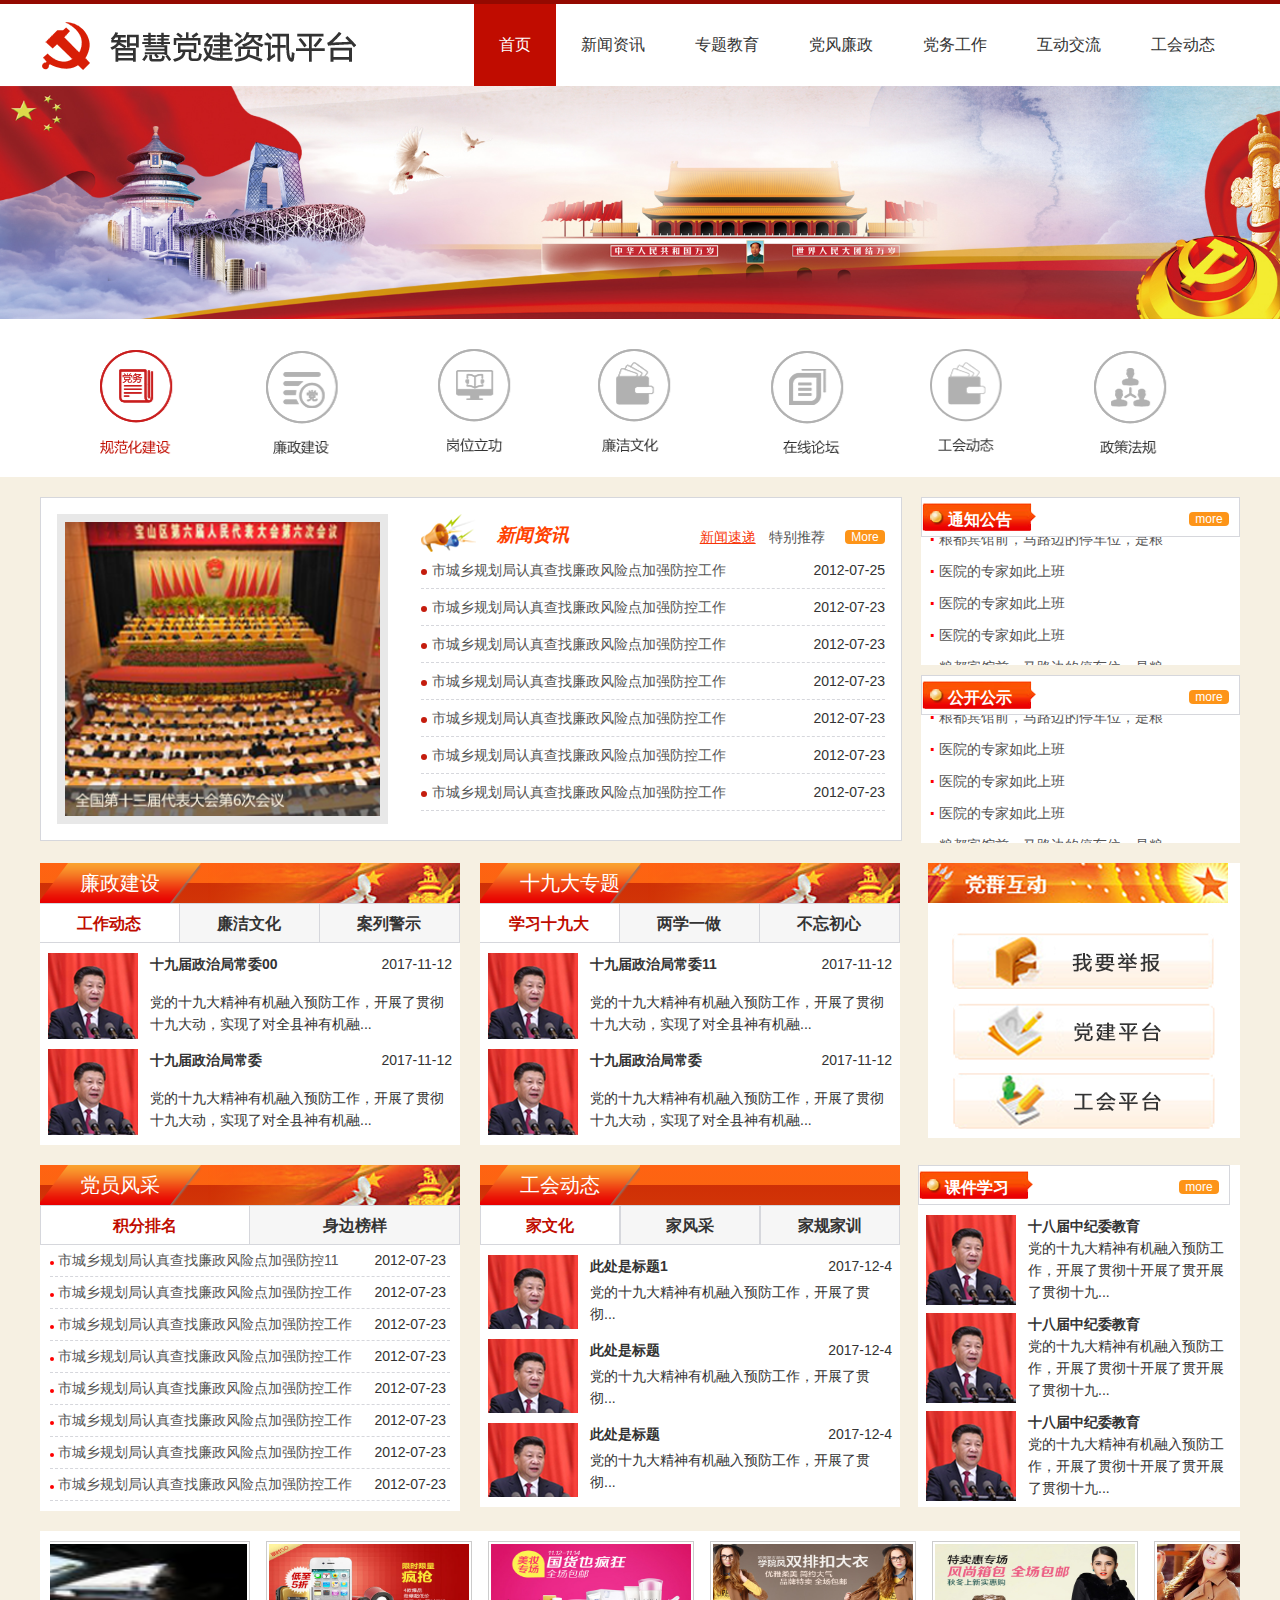
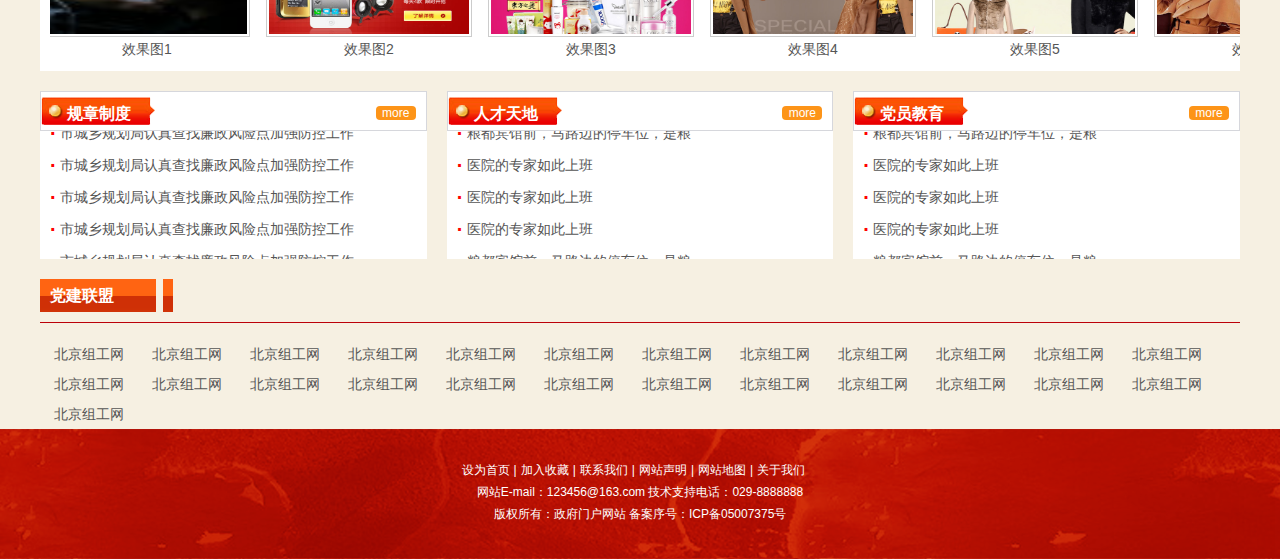
<file: index.html>
<!DOCTYPE html>
<html lang="en">
<head>
	<meta charset="UTF-8">
	<!-- <meta name="viewport" content="width=device-width,user-scalable=0,initial-scale=1.0, minimum-scale=1.0, maximum-scale=1.0"/> -->
	<title>index</title>
	<link rel="stylesheet" type="text/css" href="css/basic.css">
	
<style>

</style>
</head>
<body>
<div class="wapper">
<!-- 导航 -->
	<div class="navbox">
		<div class="nav clearfix">
			<a href=""><img src="images/logo.png"></a>
			<ul>
				<li class="current"><a href="index.html">首页</a></li>
				<li><a href="newsmess.html">新闻资讯</a>
						<ul class="second-menu">
							<li><a href="">新闻速递</a></li>
							<li><a href="">特别推荐</a></li>
							<!-- <li><a href="">fdfdfdf</a></li> -->
						</ul>
				</li>
				<!-- 新闻速递  特别推荐 -->
				<!-- <li><a href="">公示公告</a></li> -->
				<li><a href="">专题教育</a>
					<ul class="second-menu">
							<li><a href="">十九大专题</a></li>
							<li><a href="">两学一做</a></li>
							<!-- <li><a href="">fdfdfdf</a></li> -->
					</ul>
				</li>
				<!-- 十九大专题  两学一做 -->
				<li><a href="">党风廉政</a>
					<ul class="second-menu">
							<li ><a href="">工作动态</a></li>
							<li><a href="">廉洁文化</a></li>
							<li><a href="">案列警示</a></li>
							<!-- <li><a href="">fdfdfdf</a></li> -->
					</ul>
				</li>
				<!-- 工作动态 廉洁文化  案列警示  -->
				<li><a href="">党务工作</a>
					<ul class="second-menu">
							<li><a href="">组织建设</a></li>
							<li><a href="">三会一课</a></li>
							<li><a href="">党员风采</a></li>
							<!-- <li><a href="">fdfdfdf</a></li> -->
					</ul>
				</li>
					
				<!-- 组织建设  三会一课   党员风采 -->
				<li><a href="">互动交流</a>
					<ul class="second-menu">
							<li><a href="">中心组学习</a></li>
							<li><a href="">党员固定课堂</a></li>
							<li><a href="">在线论坛</a></li>
							<li><a href="">荐读</a></li>
							<li><a href="">书记信箱</a></li>
							<li><a href="">fdfdfdf</a></li>
					</ul>
				</li>
				<!-- 中心组学习  党员固定课堂  在线论坛 荐读  书记信箱-->
				<li><a href="">工会动态</a>
					<ul class="second-menu">
							<li><a href="">家文化</a></li>
							<li><a href="">家风采</a></li>
							<li><a href="">家规家训</a></li>
							<li><a href="">厂务公开</a></li>
							<!-- <li><a href="">fdfdfdf</a></li> -->
					</ul>
				</li>
					<!-- 家文化  家风采 家规家训 厂务公开 -->
			</ul>
		</div>
	</div>
	<div class="top-banner">
		<img src="images/indexbanner.png" alt="">
	</div>
	<!-- 	快速入口 -->
	<div class="entrancebox">
		<div class="entrance">
			<ul>
				<li><a href="partyopen.html">
						<div class="iconfont partyjob curent"><!-- 规范化建设 --></div>
					</a></li>
					<!-- <li><a href="">
						<div class="iconfont cadrework"></div>
					</a></li> -->
					 <li><a href="">
						<div class="iconfont basicbuild"><!-- 廉政建设 --> </div>
					</a></li> 
					<li><a href="">
						<div class="iconfont gwlg"><!-- 岗位立功 --></div>
					</a></li>
					<li><a href="">
						<div class="iconfont ljwh"><!-- 岗位立功 --></div>
					</a></li>
					<li><a href="">
						<div class="iconfont distanceLearing"><!-- 在线论坛 --></div>
					</a></li>
					
					
					<!-- <li><a href="">
						<div class="iconfont partyopen"></div>
					</a></li> -->
					<li><a href="">
						<div class="iconfont ghdt"> <!-- 工会动态 --></div>
					</a></li>
					<li><a href="">
						<div class="iconfont rules"></div>
					</a></li>
			</ul>
		</div>
	</div>
	
	<!-- 最新信息 -->
	<div class="information clearfix">
		<div class="information-left">

				<div class="hot-info">
					<div class="hot-info-news">
						<img src="images/newsbanner.png" alt="" width="100%">
					</div>
					<!-- <div class="hot-link clearfix">
						<div class="img-news news fl"><a href="#">图片新闻</a></div>
						<div class="vedio-news news fr"><a href="">视频新闻</a></div>
					</div> -->
				</div>
				 <div class="hot-news">
					<div class="title clearfix">
						<img src="images/news-title.png" alt="" >
						<div class="tabs" >
							<a href="" class="curent" style="text-decoration: none">新闻资讯</a>
							<!-- <a href="">特别推荐</a> -->
						</div>
					
						
						<span class="more">More</span>
							
						<div class="tab-list" style="float: right;font-size: 12px">
								<a href="javascript:void(0)" class="hover">新闻速递</a>
								<a href="javascript:void(0)">特别推荐</a>
						</div>
						<div class="" style="clear: both;"></div>
					</div>
					<div class="tab-inner">
						<ul>
							<li><i></i><a href="newsDetail.html">市城乡规划局认真查找廉政风险点加强防控工作 </a><span>2012-07-25</span></li>
							<li><i></i><a href="">市城乡规划局认真查找廉政风险点加强防控工作 </a><span>2012-07-23</span></li>
							<li><i></i><a href="">市城乡规划局认真查找廉政风险点加强防控工作 </a><span>2012-07-23</span></li>
							<li><i></i><a href="">市城乡规划局认真查找廉政风险点加强防控工作 </a><span>2012-07-23</span></li>
							<li><i></i><a href="">市城乡规划局认真查找廉政风险点加强防控工作 </a><span>2012-07-23</span></li>
							<li><i></i><a href="">市城乡规划局认真查找廉政风险点加强防控工作 </a><span>2012-07-23</span></li>
							<li><i></i><a href="">市城乡规划局认真查找廉政风险点加强防控工作 </a><span>2012-07-23</span></li>
						</ul>
						<ul>
							<li><i></i><a href="newsDetail.html">市城乡规划局认真查找廉政风险点加强防控工作 </a><span>2012-07-23</span></li>
							<li><i></i><a href="">市城乡规划局认真查找廉政风险点加强防控工作 </a><span>2012-07-23</span></li>
							<li><i></i><a href="">市城乡规划局认真查找廉政风险点加强防控工作 </a><span>2012-07-23</span></li>
							<li><i></i><a href="">市城乡规划局认真查找廉政风险点加强防控工作 </a><span>2012-07-23</span></li>
							<li><i></i><a href="">市城乡规划局认真查找廉政风险点加强防控工作 </a><span>2012-07-23</span></li>
							<li><i></i><a href="">市城乡规划局认真查找廉政风险点加强防控工作 </a><span>2012-07-23</span></li>
							<li><i></i><a href="">市城乡规划局认真查找廉政风险点加强防控工作 </a><span>2012-07-23</span></li>
						</ul>
					</div>
				</div> 

		</div>
		<div class="information-right">
			<div class="list">
				<div class="top-title clearfix">
					<div class="title-img">
						<h3>通知公告</h3>
					</div>
					<span class="more">more</span>
				</div>
				<div class="scolliv">
					<ul>
						<li><a href="">粮都宾馆前，马路边的停车位，是粮</a></li>
						<li><a href="">医院的专家如此上班 </a></li>
						<li><a href="">医院的专家如此上班 </a></li>
						<li><a href="">医院的专家如此上班 </a></li>
					</ul>
				</div>
			</div>
			<div class="list">
				<div class="top-title clearfix">
					<div class="title-img">
						<h3>公开公示</h3>
					</div>
					<span class="more">more</span>
				</div>
				<ul>
					<li><a href="">粮都宾馆前，马路边的停车位，是粮</a></li>
					<li><a href="">医院的专家如此上班 </a></li>
					<li><a href="">医院的专家如此上班 </a></li>
					<li><a href="">医院的专家如此上班 </a></li>
				</ul>
			</div>
		</div>
	</div>
	
	<!-- party -->
	<div class="party clearfix">
		<!-- <div class="party-mess">
			<div class="mian-title">
				<div class="mian-title-lt">
					<div class="mian-title-rt">
						<h3>案例警示</h3>
					</div>
				</div>
			</div>
			<ul>
				<li>学习十九大</li>
				<li>学习十九大</li>
				<li>学习十九大</li>
			</ul>
			<div class="content casewarn">
				<div class="list">
					<img src="images/casenews.png" alt="" >
					<div class="lsit-right-title clearfix">
						<h2>十九届政治局常委</h2>
						<span>2017-11-12</span>
					</div>
					<p>党的十九大精神有机融入预防工作，开展了贯彻十九大动，实现了对全县神有机融...</p>
				</div>
				<div class="list">
					<img src="images/casenews.png" alt="">
					<div class="lsit-right-title clearfix">
						<h2>十九届政治局常委</h2>
						<span>2017-11-12</span>
					</div>
					<p>党的十九大精神有机融入预防工作，开展了贯彻十九大动，实现了对全县神有机融...</p>
				</div>
				<div class="list">
					<img src="images/casenews.png" alt="">
					<div class="lsit-right-title clearfix">
						<h2>十九届政治局常委</h2>
						<span>2017-11-12</span>
					</div>
					<p>党的十九大精神有机融入预防工作，开展了贯彻十九大动，实现了对全县神有机融...</p>
				</div>
			</div>						
		</div> -->
		<div class="party-mess lz-build">
			<div class="mian-title">
				<div class="mian-title-lt">
					<div class="mian-title-rt">
						<h3>廉政建设</h3>
					</div>
				</div>
			</div>
			<div class="tab">
				<ul>
					<li class="hover">工作动态</li>
					<li>廉洁文化</li>
					<li>案列警示</li>
				</ul>
			</div>
			<div class="tab-inner">
				<div class="content">
					<div class="list">
						<img src="images/newimg.png" alt="">
						<div class="lsit-right-title clearfix">
							<h2>十九届政治局常委00</h2>
							<span>2017-11-12</span>
						</div>
						<p>党的十九大精神有机融入预防工作，开展了贯彻十九大动，实现了对全县神有机融...</p>
					</div>
					<div class="list">
						<img src="images/newimg.png" alt="" >
						<div class="lsit-right-title clearfix">
							<h2>十九届政治局常委</h2>
							<span>2017-11-12</span>
						</div>
						<p>党的十九大精神有机融入预防工作，开展了贯彻十九大动，实现了对全县神有机融...</p>
					</div>
				</div>	
				<div class="content">
					<div class="list">
						<img src="images/newimg.png" alt="">
						<div class="lsit-right-title clearfix">
							<h2>十九届政治局常委11</h2>
							<span>2017-11-12</span>
						</div>
						<p>党的十九大精神有机融入预防工作，开展了贯彻十九大动，实现了对全县神有机融...</p>
					</div>
					<div class="list">
						<img src="images/newimg.png" alt="" >
						<div class="lsit-right-title clearfix">
							<h2>十九届政治局常委</h2>
							<span>2017-11-12</span>
						</div>
						<p>党的十九大精神有机融入预防工作，开展了贯彻十九大动，实现了对全县神有机融...</p>
					</div>
				</div>	
				<div class="content">
					<div class="list">
						<img src="images/newimg.png" alt="">
						<div class="lsit-right-title clearfix">
							<h2>十九届政治局常委22</h2>
							<span>2017-11-12</span>
						</div>
						<p>党的十九大精神有机融入预防工作，开展了贯彻十九大动，实现了对全县神有机融...</p>
					</div>
					<div class="list">
						<img src="images/newimg.png" alt="" >
						<div class="lsit-right-title clearfix">
							<h2>十九届政治局常委</h2>
							<span>2017-11-12</span>
						</div>
						<p>党的十九大精神有机融入预防工作，开展了贯彻十九大动，实现了对全县神有机融...</p>
					</div>
				</div>
			</div>						
		</div>
		<div class="party-mess spicle-paty">
			<div class="mian-title">
				<div class="mian-title-lt">
					<div class="mian-title-rt">
						<h3>十九大专题</h3>
					</div>
				</div>
			</div>
			<div class="tab">
				<ul>
					<li class="hover">学习十九大</li>
					<li>两学一做</li>
					<li>不忘初心</li>
				</ul>
			</div>
			<div class="tab-inner">
				<div class="content">
					<div class="list">
						<img src="images/newimg.png" alt="">
						<div class="lsit-right-title clearfix">
							<h2>十九届政治局常委11</h2>
							<span>2017-11-12</span>
						</div>
						<p>党的十九大精神有机融入预防工作，开展了贯彻十九大动，实现了对全县神有机融...</p>
					</div>
					<div class="list">
						<img src="images/newimg.png" alt="" >
						<div class="lsit-right-title clearfix">
							<h2>十九届政治局常委</h2>
							<span>2017-11-12</span>
						</div>
						<p>党的十九大精神有机融入预防工作，开展了贯彻十九大动，实现了对全县神有机融...</p>
					</div>
				</div>
				<div class="content">
					<div class="list">
						<img src="images/newimg.png" alt="">
						<div class="lsit-right-title clearfix">
							<h2>十九届政治局常委22</h2>
							<span>2017-11-12</span>
						</div>
						<p>党的十九大精神有机融入预防工作，开展了贯彻十九大动，实现了对全县神有机融...</p>
					</div>
					<div class="list">
						<img src="images/newimg.png" alt="" >
						<div class="lsit-right-title clearfix">
							<h2>十九届政治局常委</h2>
							<span>2017-11-12</span>
						</div>
						<p>党的十九大精神有机融入预防工作，开展了贯彻十九大动，实现了对全县神有机融...</p>
					</div>
				</div>
				<div class="content">
					<div class="list">
						<img src="images/newimg.png" alt="">
						<div class="lsit-right-title clearfix">
							<h2>十九届政治局常委33</h2>
							<span>2017-11-12</span>
						</div>
						<p>党的十九大精神有机融入预防工作，开展了贯彻十九大动，实现了对全县神有机融...</p>
					</div>
					<div class="list">
						<img src="images/newimg.png" alt="" >
						<div class="lsit-right-title clearfix">
							<h2>十九届政治局常委</h2>
							<span>2017-11-12</span>
						</div>
						<p>党的十九大精神有机融入预防工作，开展了贯彻十九大动，实现了对全县神有机融...</p>
					</div>
				</div>
			</div>						
		</div>
		<div class="partyactive">
			<img src="images/party.png" alt="">
			<div class="party-link">
				<div class="list">
					<img src="images/link1.png">
				</div>
				<div class="list">
					<a href=""><img src="images/link2.png"></a>
				</div>
				<div class="list">
					<a href=""><img src="images/link3.png"></a>
				</div>
			</div>
		</div>
	</div>
		<!-- party -->
	
	<div class="partybuild clearfix">

				
		<div class="partyBuild-left-news column">
			<div class="mian-title">
				<div class="mian-title-lt">
					<div class="mian-title-rt">
						<h3>党员风采</h3>
					</div>
				</div>
			</div>
			<div class="partyBuild-left-tab partyBild-left-tab-other">
				<ul>
					<li class="hover">积分排名</li>
					<li>身边榜样</li>
					<!-- <li>学习十九大</li> -->
				</ul>
			</div>
			<div class="basic-mess tab-inner">
				<ul>
					<li><i></i><a href="">市城乡规划局认真查找廉政风险点加强防控11 </a><span>2012-07-23</span></li>
					<li><i></i><a href="">市城乡规划局认真查找廉政风险点加强防控工作 </a><span>2012-07-23</span></li>
					<li><i></i><a href="">市城乡规划局认真查找廉政风险点加强防控工作 </a><span>2012-07-23</span></li>
					<li><i></i><a href="">市城乡规划局认真查找廉政风险点加强防控工作 </a><span>2012-07-23</span></li>
					<li><i></i><a href="">市城乡规划局认真查找廉政风险点加强防控工作 </a><span>2012-07-23</span></li>
					<li><i></i><a href="">市城乡规划局认真查找廉政风险点加强防控工作 </a><span>2012-07-23</span></li>
					<li><i></i><a href="">市城乡规划局认真查找廉政风险点加强防控工作 </a><span>2012-07-23</span></li>
					<li><i></i><a href="">市城乡规划局认真查找廉政风险点加强防控工作 </a><span>2012-07-23</span></li>
				</ul>
				<ul>
					<li><i></i><a href="">市城乡规划局认真查找廉政风险点加强防控22 </a><span>2012-07-23</span></li>
					<li><i></i><a href="">市城乡规划局认真查找廉政风险点加强防控工作 </a><span>2012-07-23</span></li>
					<li><i></i><a href="">市城乡规划局认真查找廉政风险点加强防控工作 </a><span>2012-07-23</span></li>
					<li><i></i><a href="">市城乡规划局认真查找廉政风险点加强防控工作 </a><span>2012-07-23</span></li>
					<li><i></i><a href="">市城乡规划局认真查找廉政风险点加强防控工作 </a><span>2012-07-23</span></li>
					<li><i></i><a href="">市城乡规划局认真查找廉政风险点加强防控工作 </a><span>2012-07-23</span></li>
					<li><i></i><a href="">市城乡规划局认真查找廉政风险点加强防控工作 </a><span>2012-07-23</span></li>
					<li><i></i><a href="">市城乡规划局认真查找廉政风险点加强防控工作 </a><span>2012-07-23</span></li>
				</ul>
			</div>

		</div>
		<!--case-->
		<div class="case column">
			<div class="mian-title">
				<div class="mian-title-lt fl">
					<div class="mian-title-rt " style="background: none;width: 160px;">
						<h3>工会动态</h3>
					</div>
				</div>
			</div>
			<div class="content">
				<div class="tab">
					<ul>
						<li class="hover">家文化</li>
						<li>家风采</li>
						<li>家规家训</li>
					</ul>
				</div>
				<div class="tab-inner">
					<div class="contents">
						<div class="list">
							<img src="images/newimg.png" alt="">
							<div class="list-title clearfix">
								<h4>此处是标题1</h4>
								<span>2017-12-4</span>
							</div>
							<p>党的十九大精神有机融入预防工作，开展了贯彻...</p>
						</div>
						<div class="list">
							<img src="images/newimg.png" alt="">
							<div class="list-title clearfix">
								<h4>此处是标题</h4>
								<span>2017-12-4</span>
							</div>
							<p>党的十九大精神有机融入预防工作，开展了贯彻...</p>
						</div>
						<div class="list">
							<img src="images/newimg.png" alt="">
							<div class="list-title clearfix">
								<h4>此处是标题</h4>
								<span>2017-12-4</span>
							</div>
							<p>党的十九大精神有机融入预防工作，开展了贯彻...</p>
						</div>
					</div>
					<div class="contents">
						<div class="list">
							<img src="images/newimg.png" alt="">
							<div class="list-title clearfix">
								<h4>此处是标题1</h4>
								<span>2017-12-4</span>
							</div>
							<p>党的十九大精神有机融入预防工作，开展了贯彻...</p>
						</div>
						<div class="list">
							<img src="images/newimg.png" alt="">
							<div class="list-title clearfix">
								<h4>此处是标题2</h4>
								<span>2017-12-4</span>
							</div>
							<p>党的十九大精神有机融入预防工作，开展了贯彻...</p>
						</div>
						<div class="list">
							<img src="images/newimg.png" alt="">
							<div class="list-title clearfix">
								<h4>此处是标题</h4>
								<span>2017-12-4</span>
							</div>
							<p>党的十九大精神有机融入预防工作，开展了贯彻...</p>
						</div>
					</div>
					<div class="contents">
						<div class="list">
							<img src="images/newimg.png" alt="">
							<div class="list-title clearfix">
								<h4>此处是标题3</h4>
								<span>2017-12-4</span>
							</div>
							<p>党的十九大精神有机融入预防工作，开展了贯彻...</p>
						</div>
						<div class="list">
							<img src="images/newimg.png" alt="">
							<div class="list-title clearfix">
								<h4>此处是标题</h4>
								<span>2017-12-4</span>
							</div>
							<p>党的十九大精神有机融入预防工作，开展了贯彻...</p>
						</div>
						<div class="list">
							<img src="images/newimg.png" alt="">
							<div class="list-title clearfix">
								<h4>此处是标题</h4>
								<span>2017-12-4</span>
							</div>
							<p>党的十九大精神有机融入预防工作，开展了贯彻...</p>
						</div>
					</div>
				</div>
			</div>
		</div>
		<div class="partyBuild-right">
				<div class="top-title clearfix">
					<div class="title-img">
						<h3>课件学习</h3>
					</div>
					<span class="more">more</span>
				</div>
				<div class="list">
					<img src="images/newimg.png" alt="">
					<h4>十八届中纪委教育</h4>
					<p>党的十九大精神有机融入预防工作，开展了贯彻十开展了贯开展了贯彻十九...</p>
				</div>
				<div class="list">
					<img src="images/newimg.png" alt="">
					<h4>十八届中纪委教育</h4>
					<p>党的十九大精神有机融入预防工作，开展了贯彻十开展了贯开展了贯彻十九...</p>
				</div>
				<div class="list">
					<img src="images/newimg.png" alt="">
					<h4>十八届中纪委教育</h4>
					<p>党的十九大精神有机融入预防工作，开展了贯彻十开展了贯开展了贯彻十九...</p>
				</div>
		</div>
	</div>

		<!-- 活动路线 -->
	<div class="ad clearfix">
	<div class="picMarquee-left">
			<!-- <div class="hd">
				<a class="next"></a>
				<a class="prev"></a>
			</div> -->
			<div class="bd">
				<ul class="picList">
					<li>
						<div class="pic"><a href="http://www.SuperSlide2.com" target="_blank"><img src="images/pic1.jpg" /></a></div>
						<div class="title"><a href="http://www.SuperSlide2.com" target="_blank">效果图1</a></div>
					</li>
					<li>
						<div class="pic"><a href="http://www.SuperSlide2.com" target="_blank"><img src="images/pic2.jpg" /></a></div>
						<div class="title"><a href="http://www.SuperSlide2.com" target="_blank">效果图2</a></div>
					</li>
					<li>
						<div class="pic"><a href="http://www.SuperSlide2.com" target="_blank"><img src="images/pic3.jpg" /></a></div>
						<div class="title"><a href="http://www.SuperSlide2.com" target="_blank">效果图3</a></div>
					</li>
					<li>
						<div class="pic"><a href="http://www.SuperSlide2.com" target="_blank"><img src="images/pic4.jpg" /></a></div>
						<div class="title"><a href="http://www.SuperSlide2.com" target="_blank">效果图4</a></div>
					</li>
					<li>
						<div class="pic"><a href="http://www.SuperSlide2.com" target="_blank"><img src="images/pic5.jpg" /></a></div>
						<div class="title"><a href="http://www.SuperSlide2.com" target="_blank">效果图5</a></div>
					</li>
					<li>
						<div class="pic"><a href="http://www.SuperSlide2.com" target="_blank"><img src="images/pic6.jpg" /></a></div>
						<div class="title"><a href="http://www.SuperSlide2.com" target="_blank">效果图6</a></div>
					</li>
					<li>
						<div class="pic"><a href="http://www.SuperSlide2.com" target="_blank"><img src="images/pic6.jpg" /></a></div>
						<div class="title"><a href="http://www.SuperSlide2.com" target="_blank">效果图6</a></div>
					</li>
					<li>
						<div class="pic"><a href="http://www.SuperSlide2.com" target="_blank"><img src="images/pic6.jpg" /></a></div>
						<div class="title"><a href="http://www.SuperSlide2.com" target="_blank">效果图6</a></div>
					</li>
					<li>
						<div class="pic"><a href="http://www.SuperSlide2.com" target="_blank"><img src="images/pic6.jpg" /></a></div>
						<div class="title"><a href="http://www.SuperSlide2.com" target="_blank">效果图6</a></div>
					</li>
				</ul>
			</div>
		</div>
	</div>
		
	<div class="other-mess clearfix">
		<div class="list">
				<div class="top-title clearfix">
					<div class="title-img">
						<h3>规章制度</h3>
					</div>
					<span class="more">more</span>
				</div>
				<ul>
					<li><a href="">市城乡规划局认真查找廉政风险点加强防控工作</a></li>
					<li><a href="">市城乡规划局认真查找廉政风险点加强防控工作 </a></li>
					<li><a href="">市城乡规划局认真查找廉政风险点加强防控工作 </a></li>
					<li><a href="">市城乡规划局认真查找廉政风险点加强防控工作 </a></li>
				</ul>
		</div>
		<div class="list">
				<div class="top-title clearfix">
					<div class="title-img">
						<h3>人才天地</h3>
					</div>
					<span class="more">more</span>
				</div>
				<ul>
					<li><a href="">粮都宾馆前，马路边的停车位，是粮</a></li>
					<li><a href="">医院的专家如此上班 </a></li>
					<li><a href="">医院的专家如此上班 </a></li>
					<li><a href="">医院的专家如此上班 </a></li>
				</ul>
		</div>
		<div class="list">
				<div class="top-title clearfix">
					<div class="title-img">
						<h3>党员教育</h3>
					</div>
					<span class="more">more</span>
				</div>
				<ul>
					<li><a href="">粮都宾馆前，马路边的停车位，是粮</a></li>
					<li><a href="">医院的专家如此上班 </a></li>
					<li><a href="">医院的专家如此上班 </a></li>
					<li><a href="">医院的专家如此上班 </a></li>
				</ul>
		</div>
	</div>
	<!--党建联盟-->
	<div class="partybuilding">
		<div class="title">
			<h3>党建联盟</h3>
		</div>
		<ul>
			<li><a href="">北京组工网</a></li>
			<li><a href="">北京组工网</a></li>
			<li><a href="">北京组工网</a></li>
			<li><a href="">北京组工网</a></li>
			<li><a href="">北京组工网</a></li>
			<li><a href="">北京组工网</a></li>
			<li><a href="">北京组工网</a></li>
			<li><a href="">北京组工网</a></li>
			<li><a href="">北京组工网</a></li>
			<li><a href="">北京组工网</a></li>
			<li><a href="">北京组工网</a></li>
			<li><a href="">北京组工网</a></li>
			<li><a href="">北京组工网</a></li>
			<li><a href="">北京组工网</a></li>
			<li><a href="">北京组工网</a></li>
			<li><a href="">北京组工网</a></li>
			<li><a href="">北京组工网</a></li>
			<li><a href="">北京组工网</a></li>
			<li><a href="">北京组工网</a></li>
			<li><a href="">北京组工网</a></li>
			<li><a href="">北京组工网</a></li>
			<li><a href="">北京组工网</a></li>
			<li><a href="">北京组工网</a></li>
			<li><a href="">北京组工网</a></li>
			<li><a href="">北京组工网</a></li>
		</ul>
	</div>
	<div class="footer">
		<ul class="clearfix">
			<li><a href="">设为首页</a>|</li>

			<li><a href="">加入收藏</a>|</li>
			<li><a href="">联系我们</a>|</li>
			<li><a href="">网站声明</a>|</li>
			<li><a href="">网站地图</a>|</li>
			<li><a href="">关于我们</a></li>
		</ul>
		<p>网站E-mail：123456@163.com  技术支持电话：029-8888888</p>
		<p>版权所有：政府门户网站  备案序号：ICP备05007375号 </p>
	</div>
</div>
<script type="text/javascript" src="js/jquery1.42.min.js"></script>
<script type="text/javascript" src="js/jquery.SuperSlide.2.1.1.js"></script>
<script type="text/javascript">
jQuery(".list").slide({mainCell:"ul",autoPlay:true,effect:"topMarquee",vis:4,interTime:50});
jQuery(".picMarquee-left").slide({mainCell:".bd ul",autoPlay:true,effect:"leftMarquee",vis:9,interTime:50});
$(".nav>ul>li>ul").hide();	
$(".nav>ul>li").mouseenter(function(){
	$(this).children(".second-menu").show();
	$(this).addClass("current")
}).mouseleave(function(){
	$(this).children(".second-menu").hide();
	$(this).removeClass("current")})
$(".party-mess.lz-build .tab-inner .content").hide().eq(0).show();
$(".case .tab-inner .contents").hide().eq(0).show();
$(".partyBuild-left-news .basic-mess ul").hide().eq(0).show();
$(".party-mess.spicle-paty .tab-inner .content").hide().eq(0).show();
$(".information  .tab-inner ul").hide().eq(0).show();
$(".party-mess.lz-build .tab ul li,.party-mess.spicle-paty  .tab ul li,.partyBild-left-tab-other  ul li,.case .tab ul li").click(function(){
	index=$(this).index();
	$(this).addClass("hover").siblings().removeClass("hover")
	$(this).parent().parent().siblings(".tab-inner").children().hide().eq(index).show()											
})
$(".information .tab-list a").click(function(){
	index=$(this).index();
	$(this).addClass("hover").siblings().removeClass("hover")
	$(".information .tab-inner ul").hide().eq(index).show()									
})
</script>
</body>
</html>
</file>
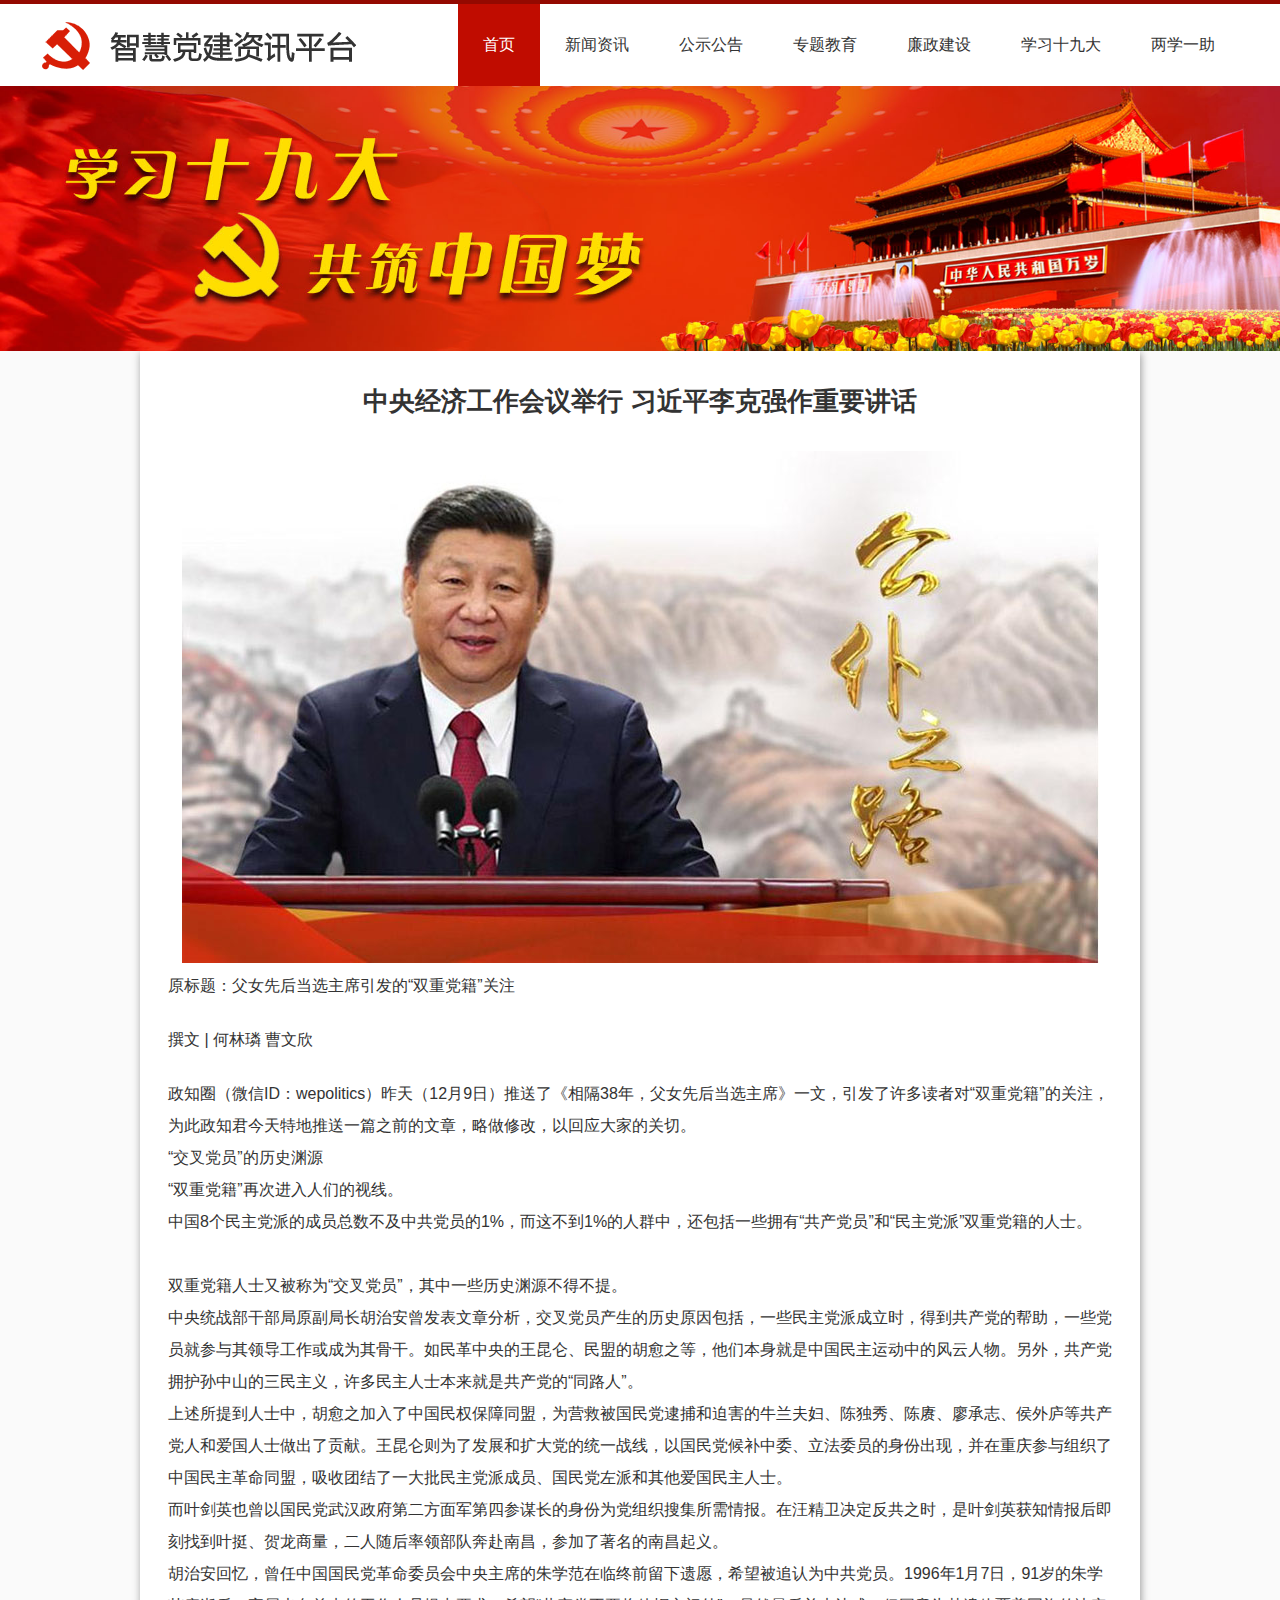
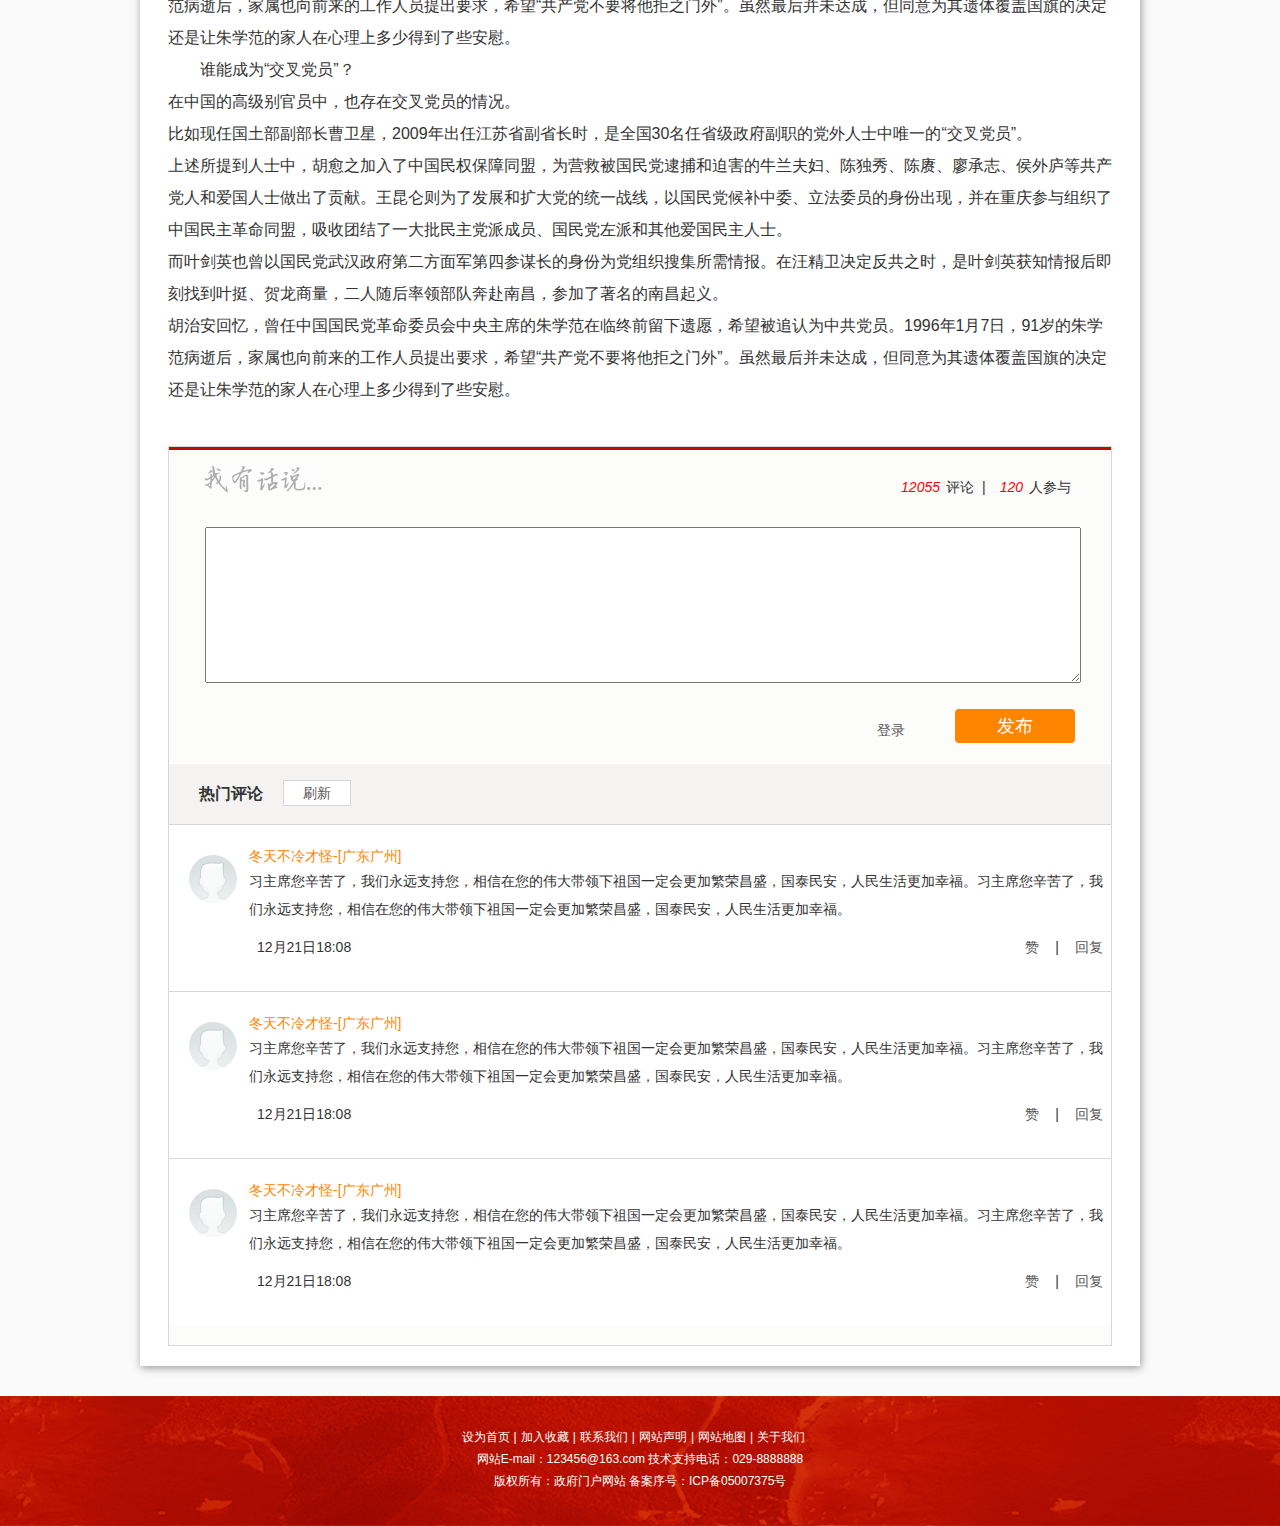
<file: discuss.html>
<!DOCTYPE html>
<html lang="en">
<head>
	<meta charset="UTF-8">
	<title>news</title>
	<link rel="stylesheet" type="text/css" href="css/common.css">
	<link rel="stylesheet" type="text/css" href="css/content.css">
	<link rel="stylesheet" type="text/css" href="css/discuss.css">
	<script type="text/javascript" src="js/jquery1.42.min.js"></script>
	
	<script type="text/javascript" src="js/jquery.SuperSlide.2.1.1.js"></script>
</head>
<body>
	<div class="wapper">
<!-- 导航 -->
		<div class="navbox">
			<div class="nav clearfix">
				<a href=""><img src="images/logo.png"></a>
				<ul>
					<li class="current"><a href="index.html">首页</a></li>
					<li><a href="newsmess.html">新闻资讯</a></li>
					<li><a href="">公示公告</a></li>
					<li><a href="">专题教育</a></li>
					<li><a href="">廉政建设</a></li>
					<li><a href="">学习十九大</a></li>
					<li><a href="">两学一助</a></li>
				</ul>
			</div>
			</div>
			<div class="top-banner">
				<img src="images/topbanner.jpg" alt="">
			</div>
		</div>
		<div class="container">
			<div class="container-inner" >
					<div class="discuss">
							<div class="discuss-content">
								<h2>中央经济工作会议举行 习近平李克强作重要讲话</h2>
								<img src="images/discuss.jpg">
									<p>原标题：父女先后当选主席引发的“双重党籍”关注</p>

　<p>撰文 | 何林璘 曹文欣</p>

　　<p >政知圈（微信ID：wepolitics）昨天（12月9日）推送了《相隔38年，父女先后当选主席》一文，引发了许多读者对“双重党籍”的关注，为此政知君今天特地推送一篇之前的文章，略做修改，以回应大家的关切。

　　<br>“交叉党员”的历史渊源

　　<br>“双重党籍”再次进入人们的视线。

　　<br>中国8个民主党派的成员总数不及中共党员的1%，而这不到1%的人群中，还包括一些拥有“共产党员”和“民主党派”双重党籍的人士。

　　<br>双重党籍人士又被称为“交叉党员”，其中一些历史渊源不得不提。

　　<br>中央统战部干部局原副局长胡治安曾发表文章分析，交叉党员产生的历史原因包括，一些民主党派成立时，得到共产党的帮助，一些党员就参与其领导工作或成为其骨干。如民革中央的王昆仑、民盟的胡愈之等，他们本身就是中国民主运动中的风云人物。另外，共产党拥护孙中山的三民主义，许多民主人士本来就是共产党的“同路人”。

　　<br>上述所提到人士中，胡愈之加入了中国民权保障同盟，为营救被国民党逮捕和迫害的牛兰夫妇、陈独秀、陈赓、廖承志、侯外庐等共产党人和爱国人士做出了贡献。王昆仑则为了发展和扩大党的统一战线，以国民党候补中委、立法委员的身份出现，并在重庆参与组织了中国民主革命同盟，吸收团结了一大批民主党派成员、国民党左派和其他爱国民主人士。

　　<br>而叶剑英也曾以国民党武汉政府第二方面军第四参谋长的身份为党组织搜集所需情报。在汪精卫决定反共之时，是叶剑英获知情报后即刻找到叶挺、贺龙商量，二人随后率领部队奔赴南昌，参加了著名的南昌起义。

　<br>胡治安回忆，曾任中国国民党革命委员会中央主席的朱学范在临终前留下遗愿，希望被追认为中共党员。1996年1月7日，91岁的朱学范病逝后，家属也向前来的工作人员提出要求，希望“共产党不要将他拒之门外”。虽然最后并未达成，但同意为其遗体覆盖国旗的决定还是让朱学范的家人在心理上多少得到了些安慰。
<br>
　　谁能成为“交叉党员”？

　　<br>在中国的高级别官员中，也存在交叉党员的情况。

　<br>比如现任国土部副部长曹卫星，2009年出任江苏省副省长时，是全国30名任省级政府副职的党外人士中唯一的“交叉党员”。

　<br>上述所提到人士中，胡愈之加入了中国民权保障同盟，为营救被国民党逮捕和迫害的牛兰夫妇、陈独秀、陈赓、廖承志、侯外庐等共产党人和爱国人士做出了贡献。王昆仑则为了发展和扩大党的统一战线，以国民党候补中委、立法委员的身份出现，并在重庆参与组织了中国民主革命同盟，吸收团结了一大批民主党派成员、国民党左派和其他爱国民主人士。

　　<br>而叶剑英也曾以国民党武汉政府第二方面军第四参谋长的身份为党组织搜集所需情报。在汪精卫决定反共之时，是叶剑英获知情报后即刻找到叶挺、贺龙商量，二人随后率领部队奔赴南昌，参加了著名的南昌起义。

　　<br>胡治安回忆，曾任中国国民党革命委员会中央主席的朱学范在临终前留下遗愿，希望被追认为中共党员。1996年1月7日，91岁的朱学范病逝后，家属也向前来的工作人员提出要求，希望“共产党不要将他拒之门外”。虽然最后并未达成，但同意为其遗体覆盖国旗的决定还是让朱学范的家人在心理上多少得到了些安慰。

</p>

								<div class="discuss-area">
									<div class="editorbox clearfix">
											<div class="top">
												<img src="images/saywords.png" alt="">
												<span><em>120</em>人参与</span>
												<span>|</span>
												<span><em>12055</em>评论</span>
											</div>	
											<div class="editor">
												<textarea name="" id="" cols="30" rows="10"></textarea>
											</div>
											<div class="action">
												<a href="javascript:void(0)" class="login">登录</a>
												<a href="" class="publish">发布</a>
											</div>

									</div>
									<div class="hotdiscuss">
										<div class="title">
											<h3>热门评论</h3>
											<a class="refresh" href="">刷新</a>
										</div>
										<div class="content">
											<!--<div class="item">
												<div class="head">
														<img src="images/male_180.png" alt="">
												</div>
												<div class="con">
													<div class="info">冬天不冷才怪-[广东广州]</div>
													<p>习主席您辛苦了，我们永远支持您，相信在您的伟大带领下祖国一定会更加繁荣昌盛，国泰民安，人民生活更加幸福。习主席您辛苦了，我们永远支持您，相信在您的伟大带领下祖国一定会更加繁荣昌盛，国泰民安，人民生活更加幸福。</p>
													<div class="action">
														<span class="time">12月21日18:08</span>
														<span class="answer"><a href="javascript:void(0)" class="answer">回复</a></span>
														<span>|</span><span>
														<a href="">赞</a></span>
														
													</div>
												</div>
											 	<div class="answer-wapper clearfix">
											 		<div class="photo">
											 			<img src="images/male_180.png" alt="">
											 		</div>
													<div class="editor">
														<textarea name="" id="" cols="30" rows="6"></textarea>
													</div>
													<div class="action">
														<a href="" class="login">登录</a>
														<a href="" class="publish">发布</a>
													</div>
											</div> 
											</div>-->

											<div class="item">
												<div class="head">
														<img src="images/male_180.png" alt="">
												</div>
												<div class="con">
													<div class="info">冬天不冷才怪-[广东广州]</div>
													<p>习主席您辛苦了，我们永远支持您，相信在您的伟大带领下祖国一定会更加繁荣昌盛，国泰民安，人民生活更加幸福。习主席您辛苦了，我们永远支持您，相信在您的伟大带领下祖国一定会更加繁荣昌盛，国泰民安，人民生活更加幸福。</p>
													<div class="action">
														<span class="time">12月21日18:08</span>
														<span><a href="javascript:void(0)" class="answer">回复</a></span>
														<span>|</span><span>
														<a href="">赞</a></span>
														
													</div>
												</div>
											</div>
											<div class="item">
												<div class="head">
														<img src="images/male_180.png" alt="">
												</div>
												<div class="con">
													<div class="info">冬天不冷才怪-[广东广州]</div>
													<p>习主席您辛苦了，我们永远支持您，相信在您的伟大带领下祖国一定会更加繁荣昌盛，国泰民安，人民生活更加幸福。习主席您辛苦了，我们永远支持您，相信在您的伟大带领下祖国一定会更加繁荣昌盛，国泰民安，人民生活更加幸福。</p>
													<div class="action">
														<span class="time">12月21日18:08</span>
														<span><a href="javascript:void(0)" class="answer">回复</a></span>
														<span>|</span><span>
														<a href="">赞</a></span>
														
													</div>
												</div>
											</div>

											<div class="item">
												<div class="head">
														<img src="images/male_180.png" alt="">
												</div>
												<div class="con">
													<div class="info">冬天不冷才怪-[广东广州]</div>
													<p>习主席您辛苦了，我们永远支持您，相信在您的伟大带领下祖国一定会更加繁荣昌盛，国泰民安，人民生活更加幸福。习主席您辛苦了，我们永远支持您，相信在您的伟大带领下祖国一定会更加繁荣昌盛，国泰民安，人民生活更加幸福。</p>
													<div class="action">
														<span class="time">12月21日18:08</span>
														<span><a href="javascript:void(0)" class="answer">回复</a></span>
														<span>|</span><span>
														<a href="">赞</a></span>
														
													</div>
												</div>
											</div>
										</div>

									</div>
								</div>
							</div>

					</div>
			</div>
		</div>
		<div class="footer">
			<ul class="clearfix">
				<li><a href="">设为首页</a>|</li>

				<li><a href="">加入收藏</a>|</li>
				<li><a href="">联系我们</a>|</li>
				<li><a href="">网站声明</a>|</li>
				<li><a href="">网站地图</a>|</li>
				<li><a href="">关于我们</a></li>
			</ul>
			<p>网站E-mail：123456@163.com  技术支持电话：029-8888888</p>
			<p>版权所有：政府门户网站  备案序号：ICP备05007375号 </p>
		</div>
	</div>

 	<!-- <div class="sf-dilog" >
 				<div class="sf-dilog-moddle"></div>
 				<div class="login-mian">
 					<div class="loign-mian">
 					<div class="closed">x</div>
 						<div class="lmr-inner">
 							<h3>用户登录</h3>
 							<input type="text" placeholder="请输入用户名">
 							<input type="password" placeholder="请输入">
 							<div class="password">
 								<div class="remind-pass">
 									<input type="checkbox"><lable>记住密码？</lable>
 								</div>
 								<span>忘记密码？</span>
 							</div>
 							<a href="">登录</a>
 						</div>
 					</div>
 				</div>
 		</div> -->
	<script type="text/javascript" src="js/common.js"></script>
</body>
</html>
</file>
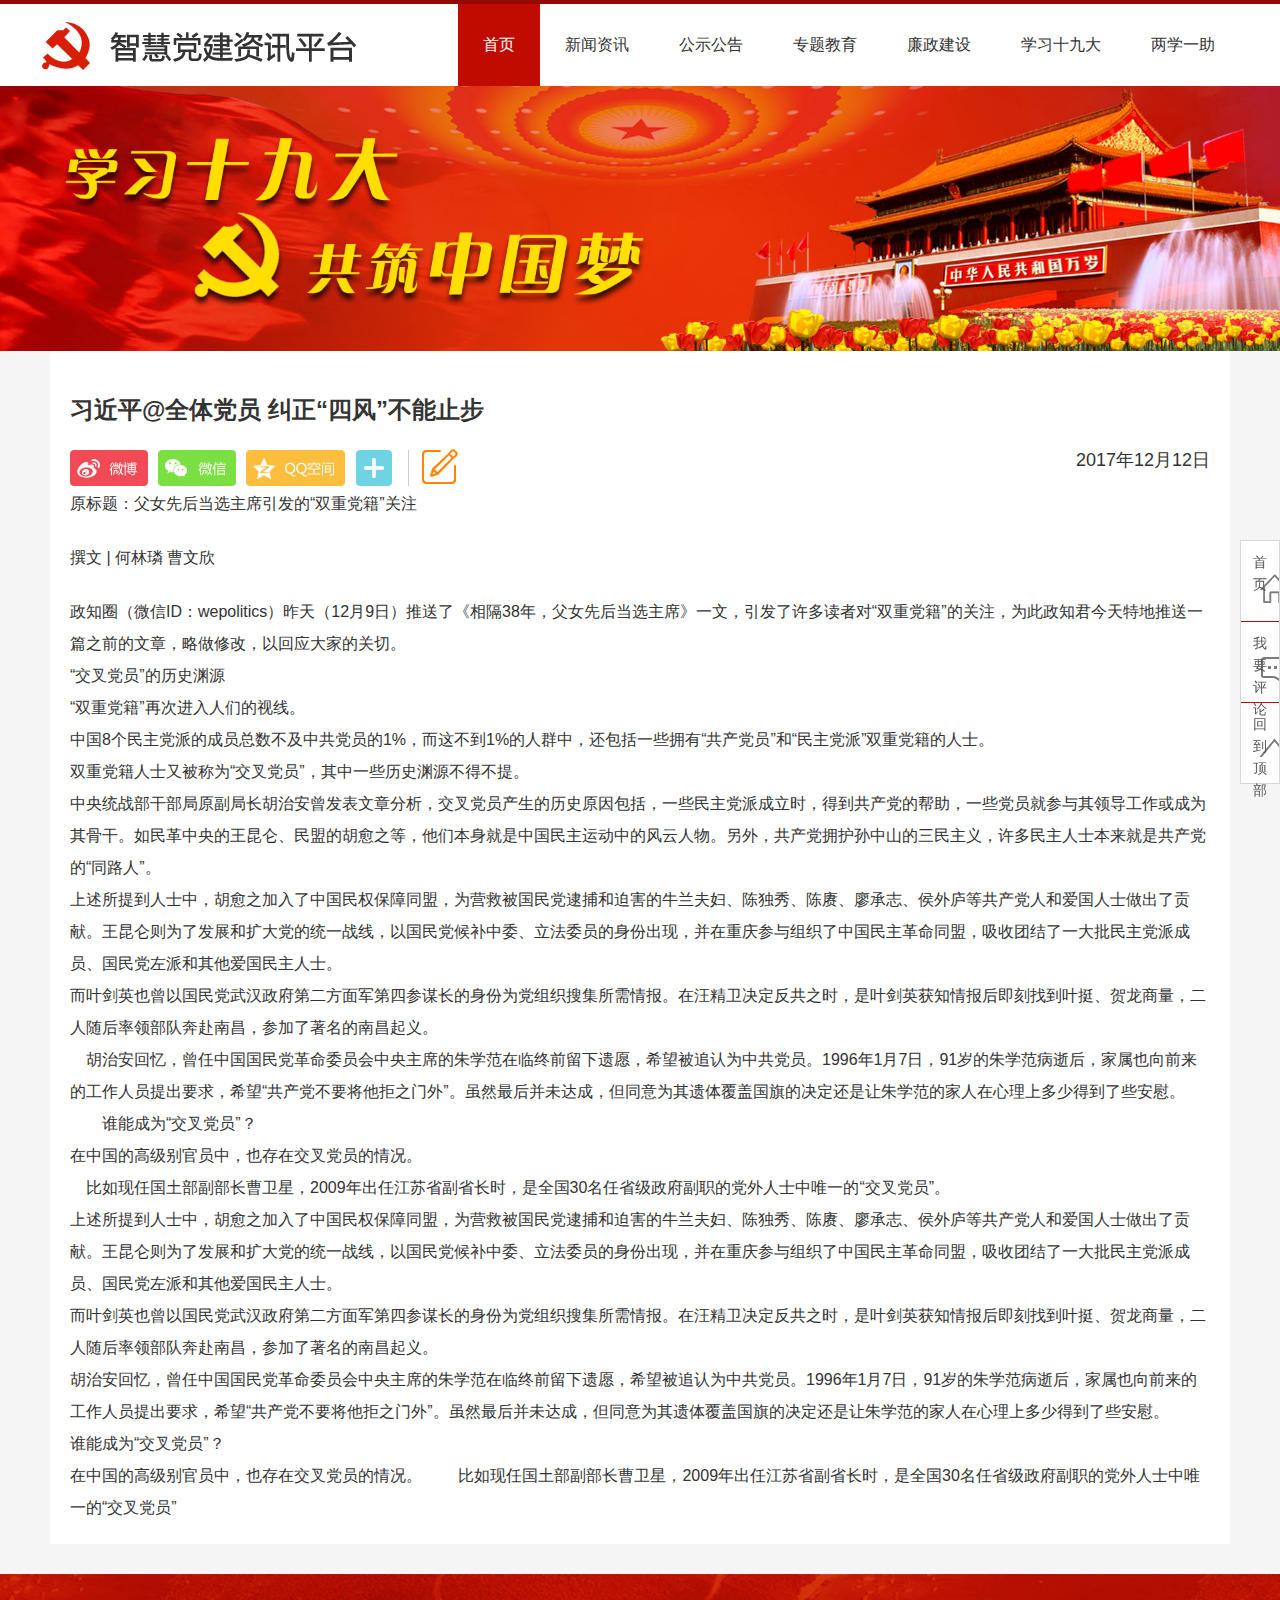
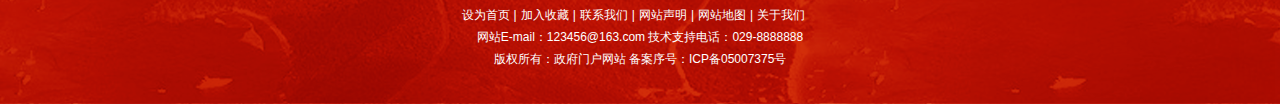
<file: newsDetail.html>
<!DOCTYPE html>
<html lang="en">
<head>
	<meta charset="UTF-8">
	<title>newsDetail</title>
	<link rel="stylesheet" type="text/css" href="css/common.css">
	<link rel="stylesheet" type="text/css" href="css/content.css">
	<script type="text/javascript" src="js/jquery1.42.min.js"></script>
	<script type="text/javascript" src="js/jquery.SuperSlide.2.1.1.js"></script>
</head>
<body>
	<div class="wapper">
<!-- 导航 -->
		<div class="navbox">
			<div class="nav clearfix">
				<a href=""><img src="images/logo.png"></a>
				<ul>
					<li class="current"><a href="index.html">首页</a></li>
					<li><a href="newsmess.html">新闻资讯</a></li>
					<li><a href="">公示公告</a></li>
					<li><a href="">专题教育</a></li>
					<li><a href="">廉政建设</a></li>
					<li><a href="">学习十九大</a></li>
					<li><a href="">两学一助</a></li>
				</ul>
			</div>
			</div>
			<div class="top-banner">
				<img src="images/topbanner.jpg" alt="">
			</div>

		<div class="container">
			<div class="newdetial clearfix">
				<div class="new-mess">
					<h2>习近平@全体党员 纠正“四风”不能止步</h2>
					<div class="links clearfix">
						<img class="fl" src="images/linkother.png">
						<a href="javascript:void(0)" class="fl showpl" style="margin-left: 10px;"><img src="images/clickpl.png"></a>
						<span class="fr" style="font-size: 18px;">2017年12月12日</span>
					</div>
					<p>原标题：父女先后当选主席引发的“双重党籍”关注</p>

　<p>撰文 | 何林璘 曹文欣</p>

　　<p>政知圈（微信ID：wepolitics）昨天（12月9日）推送了《相隔38年，父女先后当选主席》一文，引发了许多读者对“双重党籍”的关注，为此政知君今天特地推送一篇之前的文章，略做修改，以回应大家的关切。

　　<br>“交叉党员”的历史渊源

　　<br>“双重党籍”再次进入人们的视线。

　　<br>中国8个民主党派的成员总数不及中共党员的1%，而这不到1%的人群中，还包括一些拥有“共产党员”和“民主党派”双重党籍的人士。

　　<br>双重党籍人士又被称为“交叉党员”，其中一些历史渊源不得不提。

　　<br>中央统战部干部局原副局长胡治安曾发表文章分析，交叉党员产生的历史原因包括，一些民主党派成立时，得到共产党的帮助，一些党员就参与其领导工作或成为其骨干。如民革中央的王昆仑、民盟的胡愈之等，他们本身就是中国民主运动中的风云人物。另外，共产党拥护孙中山的三民主义，许多民主人士本来就是共产党的“同路人”。

　　<br>上述所提到人士中，胡愈之加入了中国民权保障同盟，为营救被国民党逮捕和迫害的牛兰夫妇、陈独秀、陈赓、廖承志、侯外庐等共产党人和爱国人士做出了贡献。王昆仑则为了发展和扩大党的统一战线，以国民党候补中委、立法委员的身份出现，并在重庆参与组织了中国民主革命同盟，吸收团结了一大批民主党派成员、国民党左派和其他爱国民主人士。

　　<br>而叶剑英也曾以国民党武汉政府第二方面军第四参谋长的身份为党组织搜集所需情报。在汪精卫决定反共之时，是叶剑英获知情报后即刻找到叶挺、贺龙商量，二人随后率领部队奔赴南昌，参加了著名的南昌起义。

　<br>　胡治安回忆，曾任中国国民党革命委员会中央主席的朱学范在临终前留下遗愿，希望被追认为中共党员。1996年1月7日，91岁的朱学范病逝后，家属也向前来的工作人员提出要求，希望“共产党不要将他拒之门外”。虽然最后并未达成，但同意为其遗体覆盖国旗的决定还是让朱学范的家人在心理上多少得到了些安慰。
<br>
　　谁能成为“交叉党员”？

　　<br>在中国的高级别官员中，也存在交叉党员的情况。

　<br>　比如现任国土部副部长曹卫星，2009年出任江苏省副省长时，是全国30名任省级政府副职的党外人士中唯一的“交叉党员”。

　<br>上述所提到人士中，胡愈之加入了中国民权保障同盟，为营救被国民党逮捕和迫害的牛兰夫妇、陈独秀、陈赓、廖承志、侯外庐等共产党人和爱国人士做出了贡献。王昆仑则为了发展和扩大党的统一战线，以国民党候补中委、立法委员的身份出现，并在重庆参与组织了中国民主革命同盟，吸收团结了一大批民主党派成员、国民党左派和其他爱国民主人士。

　　<br>而叶剑英也曾以国民党武汉政府第二方面军第四参谋长的身份为党组织搜集所需情报。在汪精卫决定反共之时，是叶剑英获知情报后即刻找到叶挺、贺龙商量，二人随后率领部队奔赴南昌，参加了著名的南昌起义。

　　<br>胡治安回忆，曾任中国国民党革命委员会中央主席的朱学范在临终前留下遗愿，希望被追认为中共党员。1996年1月7日，91岁的朱学范病逝后，家属也向前来的工作人员提出要求，希望“共产党不要将他拒之门外”。虽然最后并未达成，但同意为其遗体覆盖国旗的决定还是让朱学范的家人在心理上多少得到了些安慰。

　　<br>谁能成为“交叉党员”？

　　<br>在中国的高级别官员中，也存在交叉党员的情况。

　　比如现任国土部副部长曹卫星，2009年出任江苏省副省长时，是全国30名任省级政府副职的党外人士中唯一的“交叉党员”
</p>

		</div>
				<div class="new-discuss new-discuss-show" style="position: absolute;top: 10px;right: 0;z-index: 100;background: #fff;">
						<div class="new-discuss-hd clearfix">
						<div class="new-discuss-hd-hide">x</div>
							<div class="title">
								<span class="saywords"></span>
								<div class="mess">
									<span><em>15</em>评论</span>
									<span><em>100</em>人参与</span>
								</div>
							</div>
							<div class="editor-box clearfix">
								<div class="photo"></div>
								<div class="editor">
									<textarea name="" id="" cols="30" rows="8"></textarea>
								</div>
							</div>
							<div class="action">
								<a href="">登录</a>
								<a href="">注册</a>
								<a href="">发布</a>
							</div>
						</div>
						<div class="item">
							<h3>最热评论</h3>
							<div class="list clearfix">
								<span class="user">	</span>
								<h4>徐锦衣</h4>
								<p>作为一个曾在民主党派机关工作过的人，劝有些人还是别以小人之心度君子之腹</p>
								<div class="action">
									<span>12月11日08:35</span>

									<span> 举报</span>
									<span href="">赞<em>68</em></span>
									<span href="">回复</span>
								</div>
							</div>
							<div class="list clearfix">
								<span class="user">	</span>
								<h4>徐锦衣</h4>
								<p>作为一个曾在民主党派机关工作过的人，劝有些人还是别以小人之心度君子之腹</p>
								<div class="action">
									<span>12月11日08:35</span>

									<span> 举报</span>
									<span href="">赞<em>68</em></span>
									<span href="">回复</span>
								</div>
							</div>
							<div class="list clearfix">
								<span class="user">	</span>
								<h4>徐锦衣</h4>
								<p>作为一个曾在民主党派机关工作过的人，劝有些人还是别以小人之心度君子之腹</p>
								<div class="action">
									<span>12月11日08:35</span>

									<span> 举报</span>
									<span href="">赞<em>68</em></span>
									<span href="">回复</span>
								</div>
							</div>
							<div class="list clearfix">
								<span class="user">	</span>
								<h4>徐锦衣</h4>
								<p>作为一个曾在民主党派机关工作过的人，劝有些人还是别以小人之心度君子之腹</p>
								<div class="action">
									<span>12月11日08:35</span>

									<span> 举报</span>
									<span href="">赞<em>68</em></span>
									<span href="">回复</span>
								</div>
							</div>
							<div class="list clearfix">
								<span class="user">	</span>
								<h4>徐锦衣</h4>
								<p>作为一个曾在民主党派机关工作过的人，劝有些人还是别以小人之心度君子之腹</p>
								<div class="action">
									<span>12月11日08:35</span>

									<span> 举报</span>
									<span href="">赞<em>68</em></span>
									<span href="">回复</span>
								</div>
							</div>
							<div class="list clearfix">
								<span class="user">	</span>
								<h4>徐锦衣</h4>
								<p>作为一个曾在民主党派机关工作过的人，劝有些人还是别以小人之心度君子之腹</p>
								<div class="action">
									<span>12月11日08:35</span>

									<span> 举报</span>
									<span href="">赞<em>68</em></span>
									<span href="">回复</span>
								</div>
							</div>
							<div class="list clearfix">
								<span class="user">	</span>
								<h4>徐锦衣</h4>
								<p>作为一个曾在民主党派机关工作过的人，劝有些人还是别以小人之心度君子之腹</p>
								<div class="action">
									<span>12月11日08:35</span>

									<span> 举报</span>
									<span href="">赞<em>68</em></span>
									<span href="">回复</span>
								</div>
							</div>
							
							
							
						</div>

				</div>
	

</div>



		<div class="footer">
			<ul class="clearfix">
				<li><a href="">设为首页</a>|</li>

				<li><a href="">加入收藏</a>|</li>
				<li><a href="">联系我们</a>|</li>
				<li><a href="">网站声明</a>|</li>
				<li><a href="">网站地图</a>|</li>
				<li><a href="">关于我们</a></li>
			</ul>
			<p>网站E-mail：123456@163.com  技术支持电话：029-8888888</p>
			<p>版权所有：政府门户网站  备案序号：ICP备05007375号 </p>
		</div>
		<div class="wp-quickenter">
				<a class="wp-quickenter-home" href="index.html">
					<span>首页</span>
				</a>
				<a class="wp-quickenter-pl" href="javascript:void(0);" >
					<span>我要评论</span>
				</a>
				<a class="wp-quickenter-gotop" href="javascript:void(0)" id="toTop">
					<span>回到顶部</span>
				</a>

		</div>

		</div>

			<script type="text/javascript">
			jQuery(".picFocus").slide({ mainCell:".bd ul",effect:"left",autoPlay:true});
				jQuery(".slideBox").slide({mainCell:".bd ul",autoPlay:false,effect:"left"});
			</script>

	<script type="text/javascript">
	
		$(".wp-quickenter-pl,.new-discuss-hd-hide,.showpl").click(function(){
			$(".new-discuss").toggleClass("new-discuss-show");
			$(".new-mess").toggleClass("new-mess-small")
		})
	
		

		$("#toTop").click(function () {
        //以0.4秒的间隔返回顶部
        $('body,html').animate({ scrollTop: 0 }, 400);
    });
	</script>



</body>
</html>
</file>
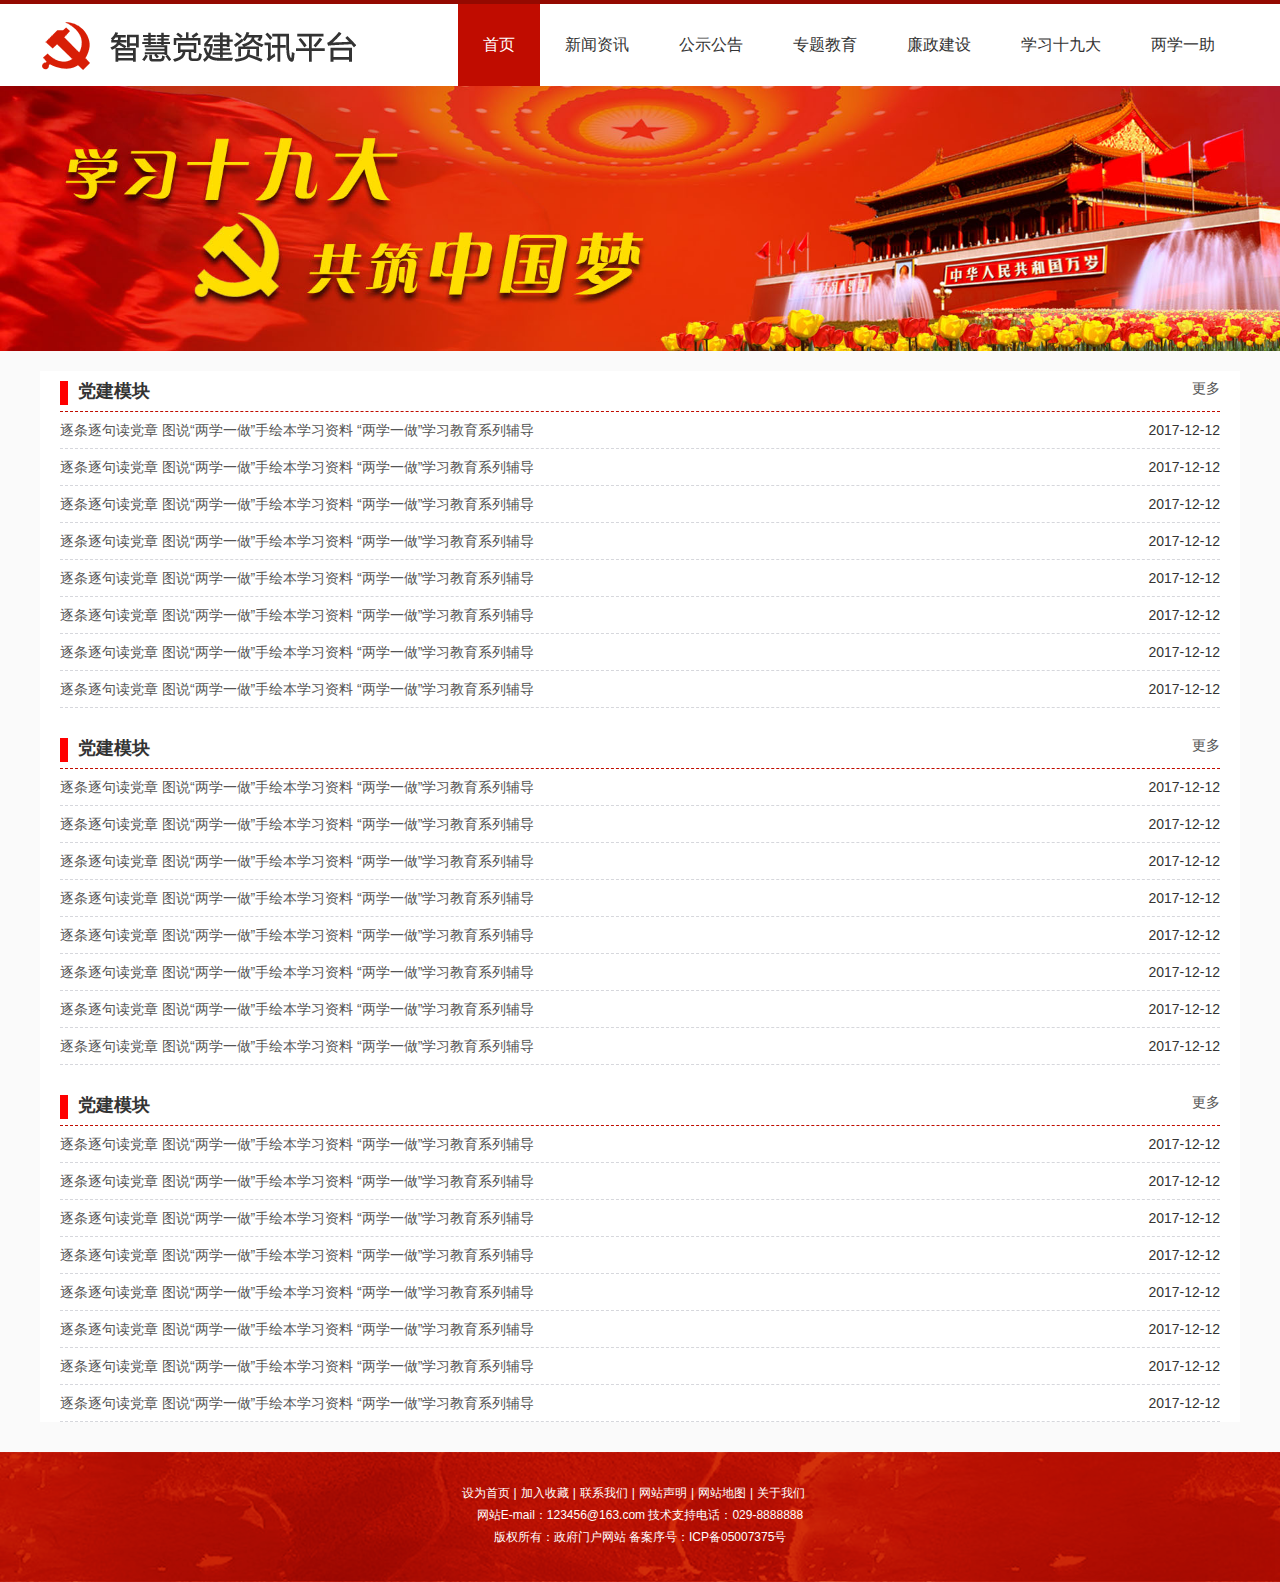
<file: newsmess.html>
<!DOCTYPE html>
<html lang="en">
<head>
	<meta charset="UTF-8">
	<title>newsmess</title>
	<link rel="stylesheet" type="text/css" href="css/common.css">
	<link rel="stylesheet" type="text/css" href="css/content.css">
	<script type="text/javascript" src="js/jquery1.42.min.js"></script>
	<script type="text/javascript" src="js/jquery.SuperSlide.2.1.1.js"></script>
</head>
<body>
	<div class="wapper">
<!-- 导航 -->
		<div class="navbox">
			<div class="nav clearfix">
				<a href=""><img src="images/logo.png"></a>
				<ul>
					<li class="current"><a href="index.html">首页</a></li>
					<li><a href="newsmess.html">新闻资讯</a></li>
					<li><a href="">公示公告</a></li>
					<li><a href="">专题教育</a></li>
					<li><a href="">廉政建设</a></li>
					<li><a href="">学习十九大</a></li>
					<li><a href="">两学一助</a></li>
				</ul>
			</div>
			</div>
			<div class="top-banner">
				<img src="images/topbanner.jpg" alt="">
			</div>
		</div>
		<div class="container">
			<div class="container-inner" style="padding: 0">
				<div class="news-block">
						<div class="item">
								<div class="title">
										<i></i><h3>党建模块</h3>
										<span><a href="newslist.html">更多</a></span>
								</div>
								<ul class="clearfix">
									<li><a href="newsDetail.html">逐条逐句读党章  图说“两学一做”手绘本学习资料  “两学一做”学习教育系列辅导</a><span>2017-12-12</span></li>
									<li><a href="">逐条逐句读党章  图说“两学一做”手绘本学习资料  “两学一做”学习教育系列辅导</a><span>2017-12-12</span></li>
									<li><a href="">逐条逐句读党章  图说“两学一做”手绘本学习资料  “两学一做”学习教育系列辅导</a><span>2017-12-12</span></li>
									<li><a href="">逐条逐句读党章  图说“两学一做”手绘本学习资料  “两学一做”学习教育系列辅导</a><span>2017-12-12</span></li>
									<li><a href="">逐条逐句读党章  图说“两学一做”手绘本学习资料  “两学一做”学习教育系列辅导</a><span>2017-12-12</span></li>
									<li><a href="">逐条逐句读党章  图说“两学一做”手绘本学习资料  “两学一做”学习教育系列辅导</a><span>2017-12-12</span></li>
									<li><a href="">逐条逐句读党章  图说“两学一做”手绘本学习资料  “两学一做”学习教育系列辅导</a><span>2017-12-12</span></li>
									<li><a href="">逐条逐句读党章  图说“两学一做”手绘本学习资料  “两学一做”学习教育系列辅导</a><span>2017-12-12</span></li>

									
								</ul>
						</div>



						<div class="item">
								<div class="title">
										<i></i><h3>党建模块</h3>
										<span><a href="newslist.html">更多</a></span>
								</div>
								<ul class="clearfix">
									<li><a href="">逐条逐句读党章  图说“两学一做”手绘本学习资料  “两学一做”学习教育系列辅导</a><span>2017-12-12</span></li>
									<li><a href="">逐条逐句读党章  图说“两学一做”手绘本学习资料  “两学一做”学习教育系列辅导</a><span>2017-12-12</span></li>
									<li><a href="">逐条逐句读党章  图说“两学一做”手绘本学习资料  “两学一做”学习教育系列辅导</a><span>2017-12-12</span></li>
									<li><a href="">逐条逐句读党章  图说“两学一做”手绘本学习资料  “两学一做”学习教育系列辅导</a><span>2017-12-12</span></li>
									<li><a href="">逐条逐句读党章  图说“两学一做”手绘本学习资料  “两学一做”学习教育系列辅导</a><span>2017-12-12</span></li>
									<li><a href="">逐条逐句读党章  图说“两学一做”手绘本学习资料  “两学一做”学习教育系列辅导</a><span>2017-12-12</span></li>
									<li><a href="">逐条逐句读党章  图说“两学一做”手绘本学习资料  “两学一做”学习教育系列辅导</a><span>2017-12-12</span></li>
									<li><a href="">逐条逐句读党章  图说“两学一做”手绘本学习资料  “两学一做”学习教育系列辅导</a><span>2017-12-12</span></li>

									
								</ul>
						</div>


						<div class="item">
								<div class="title">
										<i></i><h3>党建模块</h3>
										<span><a href="newslist.html">更多</a></span>
								</div>
								<ul class="clearfix">
									<li><a href="">逐条逐句读党章  图说“两学一做”手绘本学习资料  “两学一做”学习教育系列辅导</a><span>2017-12-12</span></li>
									<li><a href="">逐条逐句读党章  图说“两学一做”手绘本学习资料  “两学一做”学习教育系列辅导</a><span>2017-12-12</span></li>
									<li><a href="">逐条逐句读党章  图说“两学一做”手绘本学习资料  “两学一做”学习教育系列辅导</a><span>2017-12-12</span></li>
									<li><a href="">逐条逐句读党章  图说“两学一做”手绘本学习资料  “两学一做”学习教育系列辅导</a><span>2017-12-12</span></li>
									<li><a href="">逐条逐句读党章  图说“两学一做”手绘本学习资料  “两学一做”学习教育系列辅导</a><span>2017-12-12</span></li>
									<li><a href="">逐条逐句读党章  图说“两学一做”手绘本学习资料  “两学一做”学习教育系列辅导</a><span>2017-12-12</span></li>
									<li><a href="">逐条逐句读党章  图说“两学一做”手绘本学习资料  “两学一做”学习教育系列辅导</a><span>2017-12-12</span></li>
									<li><a href="">逐条逐句读党章  图说“两学一做”手绘本学习资料  “两学一做”学习教育系列辅导</a><span>2017-12-12</span></li>

									
								</ul>
						</div>
				</div>
			</div>
		<div class="footer">
			<ul class="clearfix">
				<li><a href="">设为首页</a>|</li>

				<li><a href="">加入收藏</a>|</li>
				<li><a href="">联系我们</a>|</li>
				<li><a href="">网站声明</a>|</li>
				<li><a href="">网站地图</a>|</li>
				<li><a href="">关于我们</a></li>
			</ul>
			<p>网站E-mail：123456@163.com  技术支持电话：029-8888888</p>
			<p>版权所有：政府门户网站  备案序号：ICP备05007375号 </p>
		</div>

		</div>

			<script type="text/javascript">
			jQuery(".picFocus").slide({ mainCell:".bd ul",effect:"left",autoPlay:true});
				jQuery(".slideBox").slide({mainCell:".bd ul",autoPlay:false,effect:"left"});
			</script>





</body>
</html>
</file>
<file: css/basic.css>
@charset "UTF-8";
/*基本信息*/
body,html{font:14px/22px '微软雅黑','Microsoft YaHei','宋体',Arial;color:#333;word-wrap:break-word;margin: 0;padding: 0;background: #fafafa}
img{display:block}
h2,h3,h4,p{margin:0;padding: 0}
.clearfix:after{content: "";height: 0;clear:both;visibility:hidden;}
ul{list-style: none;margin: 0;padding: 0}
.clearfix:after{display:block; content:""; height:0; clear:both;  visibility:hidden;}
a{color:#555; text-decoration:none;cursor:pointer;-moz-transition: background-color 0.2s ease-out,color 0.1s ease-out; -webkit-transition: background-color 0.2s ease-out,color 0.1s ease-out;-ms-transition: background-color 0.2s ease-out,color 0.1s ease-out;transition: background-color 0.2s ease-out,color 0.1s ease-out;}
a:hover{color:#c00c00;}
.c9{color:#999;}.c7{color:#777;}.c5{color:#555;}.c3{color:#333;}
.f24{ font-size:24px;}.f20{ font-size:20px;}.f18{ font-size:18px;}.f16{ font-size:16px;}.f14{ font-size:14px;}
.mb10{margin-bottom:10px;}.mb20{margin-bottom:20px;}.mb0{ margin-bottom:0 !important;}.mb50{margin-bottom:50px;}.mt20{ margin-top:20px;}
.fl{float:left;}
.fr{float:right;}
.more{display:inline-block;background: #fd9418;width: 40px;height: 14px;border-radius: 4px;font-size: 12px;color: #fff;text-align: center;line-height: 14px}
h3{margin:0;}
/* 公共样式 */
.top-title {padding:10px 10px 6px 16px;background: #fff;border:1px #d6d7dc solid;background:url("../images/title.png") left center  no-repeat;

}
.top-title h3{float: left;padding-left: 8px;color: #fff}
.top-title .title-img{background:url("../images/title.png") left center  no-repeat;margin-left: 2px}
.top-title span{float: right;margin-top: 4px;}
.hover{background: #fff}

/*  顶部 */
.top-banner img{width: 100%;}
.navbox{background:#fff;border-top:4px #940900 solid;}
/* .navbox .nav{width: 1200px;margin: 0 auto} */
.navbox .nav{width: 1200px;margin: 0 auto}
.navbox>.nav>a{float: left;margin-top: 16px;} 
.navbox .nav ul{float: right;}
.navbox .nav >ul >li{float: left;position:relative;height: 100%}
.navbox .nav >ul >li >a{color: #333;font-size: 16px;padding:30px 25px;display: block;/* margin:0 10px; */}
.navbox .nav >ul >li >a:hover{color: #fff;background:#c00c00 }
.navbox .nav >ul >li.current{background: #c00c00;}
.navbox .nav >ul >li.current >a{color: #fff}
.tab-list a{font-size: 16px;padding-right: 20px;}
.second-menu{position: absolute;left: 0;z-index: 1000;top:80px;width: 100%;line-height: 40px;background: #fff;text-align: center;font-size: 16px}
.second-menu li{border-top: 1px #d6d7dc solid}
.second-menu li a{display: inline-block;width: 100%;height: 100%}
/* 快速入口 */
.entrancebox{background: #fff;padding: 30px 0 20px 0}
.entrance{width: 1200px;margin: 0px auto;overflow: hidden;}
.entrance ul li{float: left;width:calc((100% - 120px) / 7);margin-right: 20px;}
/* .entrance ul li a{display: block;width: 100%;height: 100px;} */
.entrance ul{margin-left: 60px;}
.entrance ul li .iconfont{background: url("../images/iconfont.png") no-repeat;height: 108px;}
.entrance ul li a .iconfont.curent{background-position-y:-137px}
.entrance ul li a .iconfont.basicbuild{background-position: -226px 0; }
.entrance ul li a .iconfont.gwlg{background-position: -440px 0 }
.entrance ul li a .iconfont.ljwh{background-position: -676px 0 }
.entrance ul li a .iconfont.distanceLearing{background-position: -880px 0 }
.entrance ul li a .iconfont.ghdt{background-position: -1127px 0 }
.entrance ul li a .iconfont.rules{background-position: -1330px 0 }
/* .entrance ul li a .iconfont.rules{background-position:-902px  0 } */
.entrance ul li:last-child{margin-right: 0}
/* 最新信息 */
.wapper{background: #f6f0e2}
.information{width:1200px;margin:0 auto;padding: 20px 0}
.information .information-left{width:69%;float:left;border:1px #d6d7dc solid;padding: 16px;background: #fff}
.information .information-right{width: 26.55%;float:right;}
.information .information-left .hot-info{float: left;width: 40%;}
.information .information-left .hot-info .hot-info-news{background: #e8e8e8;padding: 8px; }
.information .information-left .hot-info  .hot-link{background: #e8e8e8;padding: 6px;margin-top:8px;}
.information .information-left .hot-news{float: right;width:56%}
.information .information-left .hot-news .tabs a{float: left;font-size: 18px;margin-left: 20px;margin-top: 10px;font-weight: bold;color: #ff4200;font-style: italic;}
.information .information-left .hot-news .tabs a.curent{text-decoration:underline;}
.information .information-left .hot-link .news{width: 48%; height: 30px;line-height: 30px;background: #fff;border-radius: 4px;border:1px #dfdfdf solid;box-sizing:border-box;padding-left: 60px;color: #cd0002;font-size: 16px;font-weight: bold;}
.information .information-left .hot-link .news.img-news{background: url("../images/news.png") 20px center #fafafa no-repeat}
.information .information-left .hot-link .news.vedio-news{background: url("../images/vedio.png") 20px center #fafafa no-repeat}
.information .information-left .hot-news img{float: left;}
.information .information-left .hot-news .title span{display: inline-block;float: right ;margin-top: 16px;}
.information .information-left .hot-news ul li span{float: right;}
.information .information-left .hot-news ul li{border-bottom: 1px dashed #d6d7dc;line-height: 36px;}
.information .information-left .hot-news ul li i{display:inline-block;width: 6px;height: 6px;border-radius: 100%;background:#c41c0d;}
.information .information-left .hot-news ul li a{;margin-left: 5px; overflow: hidden;width: 78%}
.information .information-right .list{background: #fff;}
.information .information-right .list:nth-child(2){margin-top: 10px;}
.information .information-right .list ul li{padding-left: 8px;}
.information .information-right .list ul li a{line-height: 32px;}
.information .information-right .list ul li:before{content:". ";color:red;font-weight:bold; font-size: 20px; vertical-align:top;display:inline-block;width: 10px;}
.information .information-left .tab-list{margin-top: 12px;}
.information .information-left .tab-list a{font-size: 14px;padding-right: 10px;}
.information .information-left .tab-list a:last-child{margin-right: 10px;}
.information .information-left .tab-list a:hover,.information .information-left .tab-list a.hover{color: #f83507;text-decoration: underline;}
.party{width: 1200px;margin:0 auto;}
.party-mess{width: 35%;float: left;margin-right: 20px;}
.partyactive{width: 26%;float: right;background: #fff;padding-bottom: 25px}
.mian-title{
  background-image: -moz-linear-gradient( 90deg, rgb(210,52,7) 0%, rgb(207,48,6) 50%, rgb(252,100,17) 50%, rgb(255,99,18) 100%);
  background-image: -webkit-linear-gradient( 90deg, rgb(210,52,7) 0%, rgb(207,48,6) 50%, rgb(252,100,17) 50%, rgb(255,99,18) 100%);
  background-image: -ms-linear-gradient( 90deg, rgb(210,52,7) 0%, rgb(207,48,6) 50%, rgb(252,100,17) 50%, rgb(255,99,18) 100%);
  height: 40px;
  line-height: 40px;

}

.mian-title-rt{background:url("../images/maintitlebg.png") no-repeat right center;position: relative;}
.mian-title-lt{background:url("../images/maintitlebglt.png") no-repeat left center;position: relative;}
.mian-title h3{color: #fff;margin-left: 40px;font-size: 20px;font-weight:normal;}
.party-mess ul{overflow: hidden;}
.party-mess ul li {float: left;width:calc(100% / 3);box-sizing:border-box;height: 40px;line-height:40px;text-align: center;box-size:border-box;border:1px #d6d7dc solid;background: #f6f6f6;font-size: 16px;font-weight: bold;}
.party-mess ul li{border-left: none}
.party-mess ul li:hover,.party-mess ul li.hover{background: #fff;cursor: pointer;color:#c00c00;};
.party-mess ul li:nth-child(1){border-left:1px #d6d7dc solid;}
.content{background: #fff;padding-bottom: 10px;}
.content .list{padding-left: 110px;position: relative;overflow: hidden;padding-top:10px;padding-right: 8px;}
.content .list p{margin:0;margin:16px 0 4px 0;}
.case .content .list p{margin-top: 4px;}
.content.casewarn .list p{margin-top: 6px;margin-bottom: 0}
 .content.casewarn .list{padding-top: 5px;} 
.content .list img{position: absolute;left: 8px;}
.content .list .lsit-right-title h2{float: left;margin: 0;font-size: 14px;}
.content .list .lsit-right-title span{float: right;}
.party-link{}
.party-link .list{width: 90%;height: 40px;margin:0 auto;/* background: #fff2e3; border:1px solid #feeddf;*/margin-top: 30px;border-radius: 6px;line-height: 40px;margin-left: 24px;}
.partybuild{width: 1200px;margin:20px auto;}
.partybuild .partyBuild-left{float: left;}
.partybuild .column{width: 35%;float: left;}
.partyBuild-left-news{width: 60%}
.partybuild .case{margin-left: 20px;}
.partybuild .case h4{float: left;}
.partybuild .case span{float: right;}
.partybuild .case .content ul{overflow: hidden;}
.partybuild .case .content ul li{    float: left;width: calc(100% / 3);box-sizing: border-box;border: 1px solid #d6d7dc;text-align: center;line-height: 40px;height: 40px;background: #f6f6f6;font-size: 16px;font-weight: bold; }
.partybuild .case .content ul li:hover,.partybuild .case .content ul li.hover{background: #fff;cursor: pointer;color: #c00c00}
.partybuild .partyBuild-left .partyBuild-left-news{float: left;}
.partybuild .partyBuild-left .case{float: right;}
.partybuild .partyBuild-left .case .content{padding-bottom:28px;}
.partyBuild-left-tab li {float: left;width:calc(100% / 3);box-sizing:border-box;border:1px solid #d6d7dc;text-align: center;line-height: 40px;height: 40px;background: #f6f6f6;font-size: 16px;font-weight: bold;}
.partyBuild-left-tab li:hover,.partyBuild-left-tab li.hover{background: #fff;cursor: pointer;color: #c00c00}
.partyBild-left-tab-other li{width:calc(100% / 2)}
.partyBuild-left-tab li{border-left:0;}
.partyBuild-left-tab li:nth-child(1){border-left:1px solid #d6d7dc;}
.partyBuild-right{float: right;width: 26%;background: #fff;padding-right: 10px;padding-bottom:8px;}
.basic-mess ul{padding:10px;background: #fff}
.basic-mess ul li{line-height: 31px;padding-top：6px;border-bottom:1px dashed #d6d7dc;}
.basic-mess ul li i{background:red; width: 4px;height: 4px;border-radius: 100%;display:inline-block;}
.basic-mess ul li a{margin-left: 4px;}
.basic-mess ul li span{float: right;padding-right:4px;}
.partyBuild-left .case{width:36%;float: right;}
.partyBuild-left .case .list{padding-left:120px;}
.partyBuild-left .case .list img{position: absolute;width: 100px}
.partyBuild-left .case .list h4{margin:0;float: left;}
.partyBuild-left .case .list p{margin:0;}
.partyBuild-left .case .list span{float: right;}
.partyBuild-left .case .case-title{background: #f6f6f6;overflow:hidden;padding: 10px;}
.partyBuild-left .case .case-title h3{float: left;margin: 0}
.partyBuild-left .case .case-title span{float: right;}
.partyBuild-right .list{padding-left:110px;position: relative;margin-top: 10px;}
.partyBuild-right .list h4{margin: 0;}
.partyBuild-right .list img{position: absolute;left: 8px;}

/* 图片滚动 */
.picMarquee-left{ overflow:hidden; position:relative;  /* border:1px solid #ccc;   */background:#fff; }
.picMarquee-left .hd{ overflow:hidden;  height:30px; background:#f4f4f4; padding:0 10px;  }
.picMarquee-left .hd .prev,.picMarquee-left .hd .next{ display:block;  width:5px; height:9px; float:right; margin-right:5px; margin-top:10px;  overflow:hidden;
   cursor:pointer; background:url("../images/arrow.png") no-repeat;}
.picMarquee-left .hd .next{ background-position:0 -50px;  }
.picMarquee-left .hd .prevStop{ background-position:-60px 0; }
.picMarquee-left .hd .nextStop{ background-position:-60px -50px; }
.picMarquee-left .bd{ padding:10px;   }
.picMarquee-left .bd ul{ overflow:hidden; zoom:1; }
.picMarquee-left .bd ul li{ margin:0 8px; float:left; _display:inline; overflow:hidden; text-align:center; }
.picMarquee-left .bd ul li .pic{ text-align:center; }
.picMarquee-left .bd ul li .pic img{ width:200px; height:90px; display:block; padding:2px; border:1px solid #ccc; }
.picMarquee-left .bd ul li .pic a:hover img{ border-color:#999;  }
.picMarquee-left .bd ul li .title{ line-height:24px;   }


.ad{width: 1200px;margin:0px auto 20px auto;}
.ad  .ad-left,.ad  .ad-right{width: 49%;}
.other-mess{margin:20px auto;width: 1200px}
.other-mess .list{width: calc((100% - 40px ) / 3);float: left;margin-left: 20px;background: #fff}
.other-mess .list:first-child{margin-left:0}
.other-mess .list ul {margin-bottom: 20px;}
.other-mess .list ul li{background: #fff;padding:0px 10px 0 10px;}
.other-mess .list ul li:before{content: ". "; color: red;font-weight: bold;font-size: 20px;vertical-align: top;display: inline-block;width: 10px;}
.other-mess ul li a{line-height: 32px;display: inline-block;}
.partybuilding .title{border-bottom: 1px #bb0109 solid;padding-bottom: 10px;}
.partybuilding {width: 1200px;margin: 0 auto}
.partybuilding ul{overflow: hidden;margin-top: 16px;}
.partybuilding ul li{float: left;padding:4px 14px;}
.partybuilding .title{background: url("../images/parttitle.png") no-repeat;height: 33px;line-height: 33px; color: #fff}
.partybuilding .title h3{margin-left: 10px;}
.footer{text-align: center;vertical-align: center; background: url("../images/footerbg.png");height: 100px;color: #fff;font-size: 12px;padding-top:30px;}
.footer ul li{float: left;}
.footer ul{width:365px;margin: 0 auto;}
.footer ul li a{margin:0 4px;color:#fff}
</file>
<file: css/common.css>
@charset "UTF-8";
/*基本信息*/
body,html{font:14px/22px '微软雅黑','Microsoft YaHei','宋体',Arial;color:#333;word-wrap:break-word;margin: 0;padding: 0;background: #fafafa}
img{display:block}
h2,h3,h4,p{margin:0;padding: 0}
.clearfix:after{content: "";height: 0;clear:both;visibility:hidden;}
ul{list-style: none;margin: 0;padding: 0}
.clearfix:after{display:block; content:""; height:0; clear:both;  visibility:hidden;}
a{color:#555; text-decoration:none;cursor:pointer;-moz-transition: background-color 0.2s ease-out,color 0.1s ease-out; -webkit-transition: background-color 0.2s ease-out,color 0.1s ease-out;-ms-transition: background-color 0.2s ease-out,color 0.1s ease-out;transition: background-color 0.2s ease-out,color 0.1s ease-out;}
a:hover{color:#c00c00;}
.c9{color:#999;}.c7{color:#777;}.c5{color:#555;}.c3{color:#333;}
.f24{ font-size:24px;}.f20{ font-size:20px;}.f18{ font-size:18px;}.f16{ font-size:16px;}.f14{ font-size:14px;}
.mb10{margin-bottom:10px;}.mb20{margin-bottom:20px;}.mb0{ margin-bottom:0 !important;}.mb50{margin-bottom:50px;}.mt20{ margin-top:20px;}
.fl{float:left;}
.fr{float:right;}
.more{display:inline-block;background: #fd9418;width: 40px;height: 14px;border-radius: 4px;font-size: 12px;color: #fff;text-align: center;line-height: 14px}
h3{margin:0;}
/* 公共样式 */
.top-title {padding:10px 10px 6px 16px;background: #fff;border:1px #d6d7dc solid;background:url("../images/title.png") left center  no-repeat;

}
.top-title h3{float: left;padding-left: 8px;color: #fff}
.top-title .title-img{background:url("../images/title.png") left center  no-repeat;margin-left: 10px}
.top-title span{float: right;margin-top: 4px;}

/*  顶部 */
.top-banner img{width: 100%;}
.navbox{background:#fff;border-top:4px #940900 solid;}
/* .navbox .nav{width: 1200px;margin: 0 auto} */
.navbox .nav{width: 1200px;margin: 0 auto}
.navbox>.nav>a{float: left;margin-top: 16px;} 
.navbox .nav ul{float: right;}
.navbox .nav ul li{float: left;}
.navbox .nav ul li a{color: #333;font-size: 16px;padding:30px 15px;display: block;margin:0 10px;}
.navbox .nav ul li a:hover{color: #fff;background:#c00c00 }
.navbox .nav ul li.current{background: #c00c00;}
.navbox .nav ul li.current a{color: #fff}

.footer{text-align: center;vertical-align: center; background: url("../images/footerbg.png");height: 100px;color: #fff;font-size: 12px;padding-top:30px;margin-top: 30px}
.footer ul li{float: left;}
.footer ul{width:365px;margin: 0 auto;}
.footer ul li a{margin:0 4px;color:#fff}

/* 弹层样式 */
.sf-dilog{position: fixed;height: 100%;top:0;left:0;width: 100%}
.sf-dilog .sf-dilog-moddle{background:rgba(0,0,0,0.4);left:0;right:0;top:0;bottom:0;position: fixed;}
.sf-dilog-container{min-height: 200px;margin:0 auto;margin-top:10%;	}
input[type="text"],input[type="password"]{outline:none;transition:border 0.2s ease-in 0s;border:2px #6d9ad3 solid;padding-left: 50px;box-sizing:border-box;padding-left:40px;box-sizing:border-box;}
.lmr-inner input[type="text"]{background:url("../images/user.png") no-repeat 6px 6px }
.lmr-inner input[type="password"]{background:url("../images/password.png") no-repeat 6px 6px }
.loign-mian{width: 352px;background:#fff; width: 360px;height: 320px;border-radius: 8px;position: absolute;left:50%;margin-left: -160px;padding:20px;top:20%;}
.loign-mian h3{font-size: 30px;color:#777777;font-weight: normal;margin:20px 0 46px 0;}
.loign-mian input{width: 100%;height: 42px;border-radius: 10px;border:1px #d6d7dc solid;margin-bottom: 20px}
.loign-mian input:focus{border:2px #6d9ad3 solid;}
.lmr-inner input[type="text"]:focus{background:url("../images/user_hover.png") no-repeat 6px 6px }
.lmr-inner input[type="password"]:focus{background:url("../images/password_hover.png") no-repeat 6px 6px }
.password{overflow: hidden;}
.password input{height: 16px;width: 16px;float: left;}
.password lable{float: left;}
.password span{float: right;color: #3474c4}
.loign-mian  a{display:block;height: 40px;background: #0a55b5;color: #fff;font-size: 20px;line-height: 40px;line-height: 40px;text-align: center;border-radius: 10px;margin-top: 30px;text-decoration: none}
.loign-mian .closed{color: #666;background: #fff;border:1px #d6d7dc solid;height: 36px;width: 36px;border-radius: 100%;font-size: 24px;text-align: center;line-height: 30px;position: absolute;right: -16px;top:-16px;cursor: pointer;}
</file>
<file: css/content.css>
/* 本例子css */
    .wapper{background: #f5f5f5}
    .container{}
    .container-inner{width:1200px;margin: 0px auto;background: #fff;padding: 20px 0}
    .content-left{width: 70%;float: left;}
    .content-left{width: 70%;float: left;}
     .content-right {float:right;}
    .picFocus{ margin:0 auto;  width:300px; /* border:1px solid #ccc;  */padding:5px;  position:relative;  overflow:hidden;  zoom:1;   }
    .picFocus .hd{/*  width:100%;  */padding-top:5px;  overflow:hidden; }
    .picFocus .hd ul{ margin-right:-5px;  overflow:hidden; zoom:1; }
    .picFocus .hd ul li{ padding-top:5px; float:left;  text-align:center;  }
    .picFocus .hd ul li img{ width:92px; height:65px; border:2px solid #ddd; cursor:pointer; margin-right:5px;   }
    .picFocus .hd ul li.on{ background:url("images/icoUp.gif") no-repeat center 0; }
    .picFocus .hd ul li.on img{ border-color:#f60;  }
    .picFocus .bd li{ vertical-align:middle; }
    .picFocus .bd img{ width:200x; height:230px; display:block;  }
    .container-inner .picFocus{float: left;width:}
    .container-inner .news{float: left;width: 58%}
    .news .title{border-bottom: 1px #d6d7dc solid;overflow: hidden;}
    .news{margin-left: 40px;}
    .news .title h3{float: left;border-bottom: 4px solid red;font-size: 20px;line-height:28px;}
    .news .title .more{float: right;}
     .news ul{overflow: hidden;}
    .news ul li{border-bottom:1px dashed #d6d7dc;}
    .news ul li a{line-height:34px;display: inline-block;}
      .news ul li span{float: right;margin-top: 6px;}
    .news ul li{line-height: 28px;}
    .news ul li:before{content: ". "; color: red;font-weight: bold;font-size: 20px;vertical-align: top;display: inline-block;width: 10px;}




/* 本例子css */
    .slideBox{ width:320px; height:200px; overflow:hidden; position:relative; border:1px solid #ddd;  }
    .slideBox .hd{ height:15px; overflow:hidden; position:absolute; right:5px; bottom:5px; z-index:1; }
    .slideBox .hd ul{ overflow:hidden; zoom:1; float:left;  }
    .slideBox .hd ul li{ float:left; margin-right:2px;  width:15px; height:15px; line-height:14px; text-align:center; background:#fff; cursor:pointer; }
    .slideBox .hd ul li.on{ background:#f00; color:#fff; }
    .slideBox .bd{ position:relative; height:100%; z-index:0;   }
    .slideBox .bd li{ zoom:1; vertical-align:middle; }
    .slideBox .bd img{ width:450px; height:230px; display:block;  }

    /* 下面是前/后按钮代码，如果不需要删除即可 */
    .slideBox .prev,
    .slideBox .next{ position:absolute; left:3%; top:50%; margin-top:-25px; display:block; width:32px; height:40px; background:url(../images/slider-arrow.png) -110px 5px no-repeat; filter:alpha(opacity=50);opacity:0.5;   }
    .slideBox .next{ left:auto; right:3%; background-position:8px 5px; }
    .slideBox .prev:hover,
    .slideBox .next:hover{ filter:alpha(opacity=100);opacity:1;  }

    .slideBox .prevStop{ display:none;  }
    .slideBox .nextStop{ display:none;  }

    .content-right ul.news-list li{border-bottom:1px dashed #d6d7dc;}
    .content-right  ul.news-list  li a{line-height:34px;display: inline-block;}
      .content-right  ul.news-list  li span{float: right;margin-top:4px;}
    .content-right  ul.news-list  li{line-height: 20px;}
    .content-right  ul.news-list li:before{content: ". "; color: red;font-weight: bold;font-size: 20px;vertical-align: top;display: inline-block;width: 10px;}
    .content-right .title{border-bottom: 1px #d6d7dc solid;overflow: hidden;margin-bottom: 10px}

    .content-right .title h3{float: left;border-bottom: 4px solid red;font-size: 20px;line-height:28px;}
    .content-right .title .more{float: right;}
    .latest{margin-top: 30px;}
    .latest .list{width:calc((100% - 60px) / 3);float: left;}
    .latest .list{margin-left: 30px;}
    .latest .list:first-child{margin-left: 0}
    .latest .title h3{float: left;border-bottom: 4px solid red;font-size: 20px;line-height:28px;}
    .latest .title .more{float: right;}
    .latest .title{border-bottom: 1px #d6d7dc solid;overflow: hidden;}
    .latest .main-news img{position: absolute;left: 0}
    .latest .main-news {padding-left: 130px;position: relative;margin-top: 20px;}
    .main-news p{margin-top: 20px;}
    .latest .list ul{margin-top:20px;}
    .latest .list ul li{line-height: 28px;}
    .latest .list ul li span{float: right;}
    .newslist{width: 1200px}
    .newslist .title h3{float: left;border-bottom: 4px solid red;font-size: 20px;line-height:46px;}
    .newslist .title .more{float: right;}
    .newslist .title{border-bottom: 1px #d6d7dc solid;overflow: hidden;}

.container .newslist{width: 1200px;margin: 0 auto;background: #fff;padding: 10px 40px;}
.container .newslist .every-news li{line-height: 32px;border-bottom: 1px dashed #d6d7dc}
.container .newslist .every-news span{float: right;}
    /** 分页栏 **/
.wp_paging { display:block;float: right; margin:0; padding:0; list-style:none; font-size:13px;font-family:'Microsoft Yahei', Verdana, Geneva, sans-serif; color:#494949; float:right;}
.wp_paging input {font-size:12px;*font-size:100%;}
.wp_paging li { display:inline-block; height:25px; line-height:25px; float:left; margin-top:5px;}
.wp_paging li span,.wp_paging li a { display:inline-block; float:left; margin-left:10px; }
.wp_paging li em { font-style:normal;}
.wp_paging li a { cursor:pointer; color:#666; line-height: 25px; height: 25px;}
.wp_paging li a:hover { color:#000; }
.wp_paging li a span{ margin:0;}
.wp_paging li input { font-size:12px;*font-size:100%; width:24px; height:15px; line-height:15px; border:1px solid #d5d5d5; background:#fff; margin-top:4px; text-align:center;}
.wp_paging li input:focus{ outline:none;}
}
.container .newdetial .new-mess{float: left;width: 100%;background: #fafafa}
.container .newdetial .new-mess.new-mess-small{width:54%}
.container .newdetial .new-mess h2{font-size: 24px;margin:28px 0;}
.wp-quickenter{position: fixed;top:60%;left:50%;margin-left:600px;border:1px solid #d6d7dc;background: #fff}
.wp-quickenter span{padding-top: 10px;display: inline-block;}
.wp-quickenter a{display: block;padding:0 6px;text-align: center;border-bottom: 1px #c00c00 solid;height: 80px;}
/* .wp-quickenter .wp-quickenter-home:hover{background-color: #c00c00;color: #fff; background-position-x:60px; ;} */
.wp-quickenter .wp-quickenter-home{background: url("../images/home.png") 3px  26px no-repeat}
.wp-quickenter .wp-quickenter-pl{background: url("../images/chart.png") 3px  26px no-repeat}
.wp-quickenter .wp-quickenter-gotop{background: url("../images/gotop.png") 3px  26px no-repeat;border-bottom: 0}



/* newdetial */
.container  .newdetial{width: 1140px;margin:0 auto;position: relative;background: #fff;padding:20px 20px;}
.newdetial p{line-height:32px;font-size: 16px}
.new-discuss.new-discuss-show{display: none}
/* .say .discuss-top  {background: #fcfcfc;border-top:1px #d6d7dc solid;}
.new-discuss{width: 40%;padding: 20px;}
.say{border:1px #d6d7dc solid;}
.say .discuss-top  .discuss-top-hd .saywords{background:url("../images/saywords.png");display: inline-block;height: 24px;width: 116px;float: left;}
.say .discuss-top  .discuss-top-hd .count{float: right;}
.say .discuss-top  .bj .user{background:url("../images/male_180.png");width: 116px;height: 116px;border-radius: 100%;background-size: 100%;position: absolute;float: left;}
.say .user{height: 80px;width: 80px;background: red;border-radius: 100px;position: absolute;padding-left: 120px}
.say .bj .editor{width: 100%;float: left;}
.say .bj .editor textarea{display: inline-block;margin-left: 140px;height: 120px;width: calc(100% - 150px)}
 */
.new-discuss{width: 40%;border:1px #d6d7dc solid;}
.new-discuss .new-discuss-hd {background: #f5f5f5;overflow:hidden;padding: 10px}
.new-discuss .new-discuss-hd span.saywords{background:url("../images/saywords.png");display: inline-block;height: 24px;width: 116px;}
.new-discuss .new-discuss-hd .mess{float: right;} 

.new-discuss  .editor-box .photo{background:url("../images/male_180.png");width: 116px;height: 116px;border-radius: 100%;background-size: 100% 100%;position: absolute;float: left; }

.new-discuss  .editor-box .editor{float: right;width: }
.new-discuss  .editor-box  .editor textarea{width:320px}
.new-discuss .editor-box .action{float:right;}
.new-discuss .item .list{border-bottom: 1px solid #d6d7dc;padding: 10px;}
.new-discuss .item h3{background:#f4f3f1;line-height: 40px;border-top:1px #fff solid;padding-left: 10px; }
.new-discuss .item span.user{display: inline-block;background: url("../images/peo.png") no-repeat;height: 80px;width: 80px;border-radius: 100%;position: absolute;background-size: 100%}
.new-discuss .item h4,.new-discuss .item p,.new-discuss .item .action{margin-left: 100px}
.new-discuss .item p{line-height: 24px;font-size: 14px}
.new-discuss .item h4{color:#ff8500 }
.new-discuss .item .action span{margin-left: 20px;margin-top: 20px}
.new-discuss  .item .list .action{float: right;margin-top: 10px;}



/* 新闻列表 */
.container-inner .news-block{margin: 0 auto;padding: 0 20px;}
.container-inner .news-block .item{margin-top: 20px;}
.container-inner .news-block .item .title{border-bottom: 1px #c00c00 dashed;overflow: hidden;}
.container-inner .news-block .item .title  i{height: 24px;width: 8px;background: red;display: inline-block; float: left;margin-right: 10px;margin-top: 10px;}
.container-inner .news-block .item .title h3{float: left;font-size: 18px;line-height: 40px;}
.container-inner .news-block ul>li {border-bottom: 1px dashed #d6d7dc;line-height: 36px;}
.container-inner .news-block .item .title span{float: right;margin-top:6px;}
.container-inner .news-block ul>li>span{float: right;}
</file>
<file: css/discuss.css>
.container .container-inner{width: 1000px;margin: 0 auto;padding: 0}
.container .container-inner .discuss{box-shadow: 1px 1.732px 8px 0px rgb( 152, 152, 152 );text-align: center;padding: 0 28px 20px}
.container .container-inner .discuss h2{line-height: 100px;font-size: 26px}
.container .container-inner .discuss img{display: inline-block;}
.container .container-inner .discuss p{text-align:left;line-height: 32px;font-size: 16px;}

/* 讨论区 */
.discuss-area{border:1px #d6d7dc solid;text-align: left;box-shadow: 0px 3px #c00c00 inset;background: #fcfcfb;margin-top:40px;}
.discuss-area .editorbox{padding:0 36px;}
.discuss-area .editorbox .top {height: 80px;line-height: 80px;}
.discuss-area .editorbox .top span{float: right;padding: 0 4px}
.discuss-area .editorbox .top span em{color: red;padding:6px;}
.discuss-area .editorbox textarea{width: 100%;margin-bottom: 20px}
.discuss-area .editorbox .action{float: right;}
.discuss-area .editorbox .action a{float: left;text-decoration: none;margin-left: 50px;}
.discuss-area .editorbox .action a.login{margin-top: 10px;}
.discuss-area .editorbox .action a.publish{height: 34px;line-height: 34px;width: 120px;text-align: center;color: #fff;border-radius: 4px;background: #ff8500;font-size: 18px;}

/* 最新评论 */

.discuss-area .hotdiscuss .title{height: 60px;line-height: 60px;background:#f4f3f1;padding-left:30px; }
.discuss-area .hotdiscuss{margin: 20px 0px;border-top:1px #fff solid;}
.discuss-area .hotdiscuss .title h3{font-size: 16px;float: left;}
.discuss-area .hotdiscuss .title .refresh{float: left;width: 66px;height: 24px;line-height: 24px;text-align: center;background: #fff;border:1px solid #d6d7dc;margin-top:16px;margin-left: 20px;}
.discuss-area .hotdiscuss .content .item{border-top:1px #d6d7dc solid;position: relative;background: #fff}
.discuss-area .hotdiscuss .content .item .head{height: 48px;width: 48px;border-radius: 100%;position: absolute;padding:30px 20px 20px 20px;}
.discuss-area .hotdiscuss .content .item .head img{height: 48px;width: 48px;border-radius: 100%}
.discuss-area .hotdiscuss .content .item .con .info{color:#ff8500}
.discuss-area .hotdiscuss .content .item .con{margin-left: 80px;padding:20px 0;}
.discuss-area .hotdiscuss .content .item .con p{font-size: 14px;line-height: 28px;}
.discuss-area .hotdiscuss .content .item .action{line-height: 48px;height: 48px;}
.discuss-area .hotdiscuss .content .item .action .time{float: left;}
.discuss-area .hotdiscuss .content .item .action span{float: right;padding: 0 8px;}

/* 回复评论 */
.answer-wapper{position: relative;border-top: 1px #d6d7dc solid;padding-top:20px;background: #fcfcfb}
.answer-wapper .photo{height: 48px;width: 48px;border-radius: 100%;position: absolute;padding:30px 20px 20px 20px;}
.answer-wapper .photo img{height: 48px;width: 48px;border-radius: 100%}
.answer-wapper .editor{margin-left: 90px;width: 100%;padding:10px 0;}
.answer-wapper .editor textarea{width:calc(100% - 110px) }
.answer-wapper .action{float: right;}
.answer-wapper .action{float: right;}
.answer-wapper .action a{float: left;text-decoration: none;margin-left: 50px;}
.answer-wapper .action a.publish{height: 34px;line-height: 34px;width: 120px;text-align: center;color: #fff;border-radius: 4px;background: #ff8500;font-size: 18px;margin-right: 20px;margin-top: 4px;}
</file>
